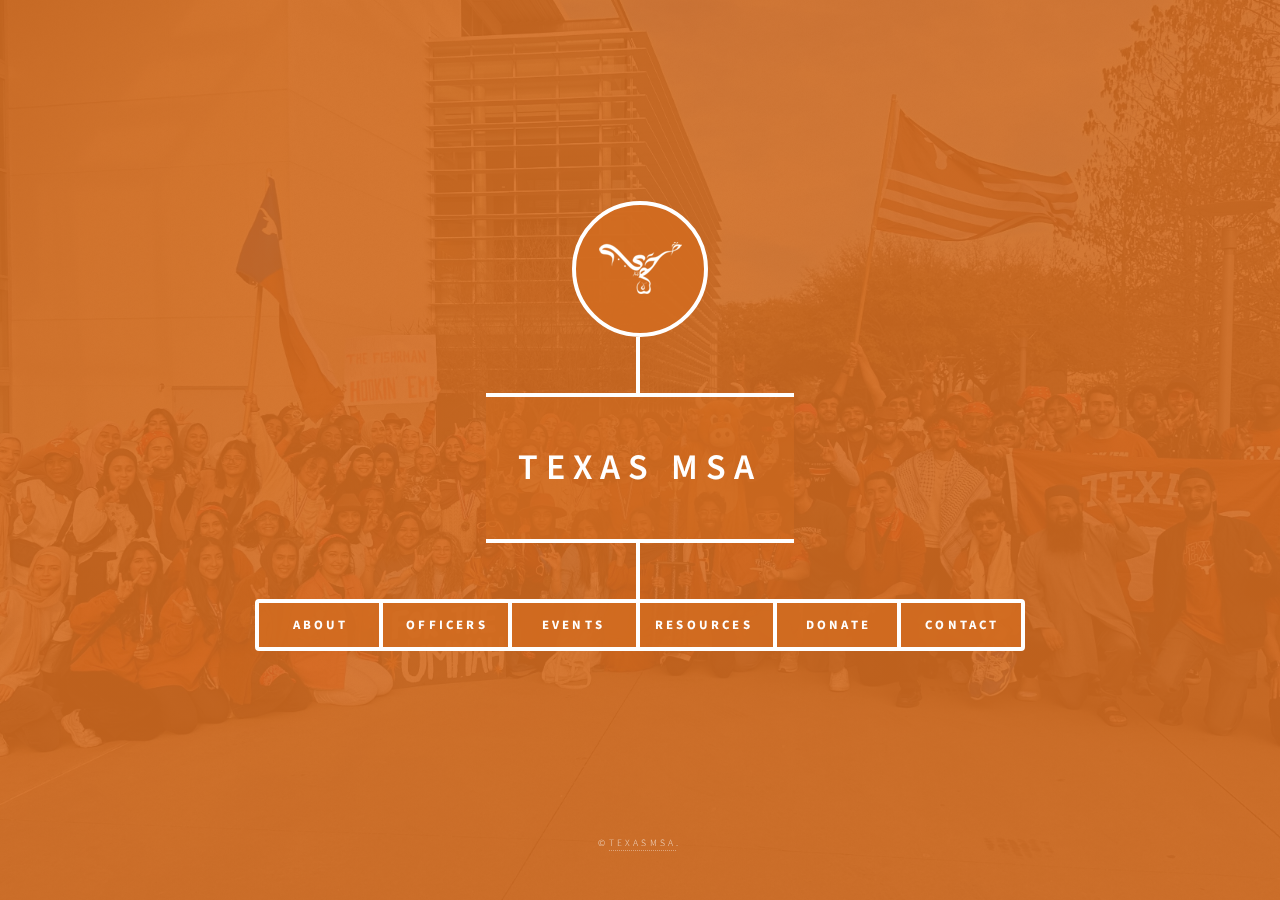
<file: index.html>
<!DOCTYPE HTML>
<!--
	Dimension by HTML5 UP
	html5up.net | @ajlkn
	Free for personal and commercial use under the CCA 3.0 license (html5up.net/license)
-->
<html>
	<head>
		<title>Texas MSA</title>
		<meta charset="utf-8" />
		<meta name="viewport" content="width=device-width, initial-scale=1, user-scalable=no" />
		<link rel="stylesheet" href="assets/css/main.css" />
		<noscript><link rel="stylesheet" href="assets/css/noscript.css" /></noscript>
	</head>
	<body class="is-preload">

		<!-- Wrapper -->
			<div id="wrapper">

				<!-- Header -->
					<header id="header">
						<div class="logo">
							<img src="images/MSA_Logo.png" alt>
						</div>
						<div class="content">
							<div class="inner">
								<h1>Texas MSA</h1>
								
							</div>
						</div>
						<nav>
							<ul>
								<li><a href="/Texas_MSA_About/About.html">About</a></li>
								<li><a href="/Texas_MSA_Officers/Officers.html">Officers</a></li>
								<li><a href="/Texas_MSA_Events/Events.html">Events</a></li>
								<li><a href="/Texas_MSA_Resources/Resources.html">Resources</a></li>
								<li><a href="/Texas_MSA_Donate/donate.html">Donate</a></li>
								<li><a href="#contact">Contact</a></li>
								<!--<li><a href="#elements">Elements</a></li>-->
							</ul>
						</nav>
					</header>

				<!-- Main -->
					<div id="main">

						<!-- Contact -->
							<article id="contact">
								<h2 class="major">Contact</h2>
								<form method="post" action="#">
									<div class="fields">
										<div class="field half">
											<label for="name">Name</label>
											<input type="text" name="name" id="name" />
										</div>
										<div class="field half">
											<label for="email">Email</label>
											<input type="text" name="email" id="email" />
										</div>
										<div class="field">
											<label for="message">Message</label>
											<textarea name="message" id="message" rows="5"></textarea>
										</div>
									</div>
									<ul class="actions">
										<li><input type="submit" value="Send Message" class="primary" /></li>
										<li><input type="reset" value="Reset" /></li>
									</ul>
								</form>
								<ul class="icons">
									<li><a href="https://www.instagram.com/texasmsa/" target="_blank" class="icon brands fa-instagram"><span class="label">Instagram</span></a></li>
									<li><a href="https://www.linkedin.com/company/texas-msa/people/?viewAsMember=true" target="_blank" class="icon brands fa-linkedin"><span class="label">LinkedIn</span></a></li>
								</ul>
							</article>

						<!-- Elements -->
							

					</div>

				<!-- Footer -->
					<footer id="footer">
						<p class="copyright">&copy;<a href="https://www.instagram.com/texasmsa/" target="_blank">texasmsa</a>.</p>
					</footer>

			</div>

		<!-- BG -->
			<div id="bg"></div>

		<!-- Scripts -->
			<script src="assets/js/jquery.min.js"></script>
			<script src="assets/js/browser.min.js"></script>
			<script src="assets/js/breakpoints.min.js"></script>
			<script src="assets/js/util.js"></script>
			<script src="assets/js/main.js"></script>

	</body>
</html>
</file>
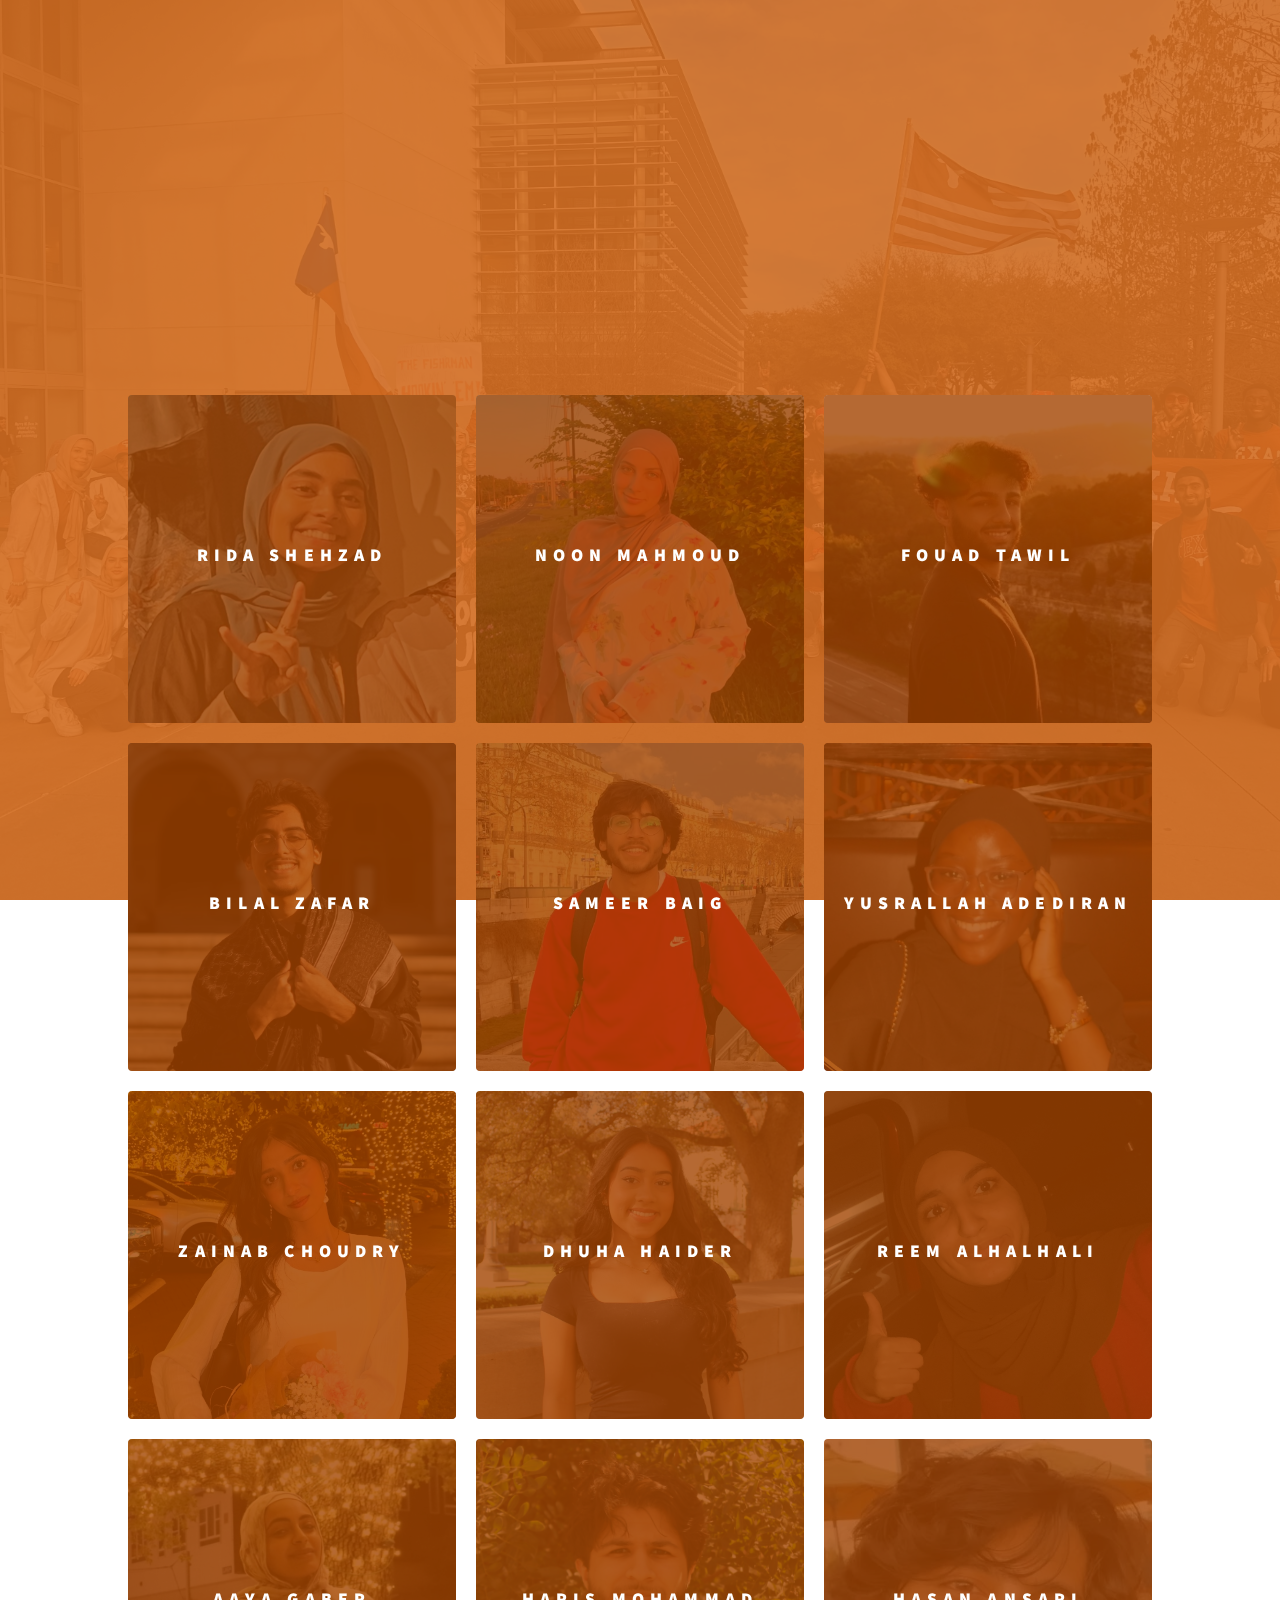
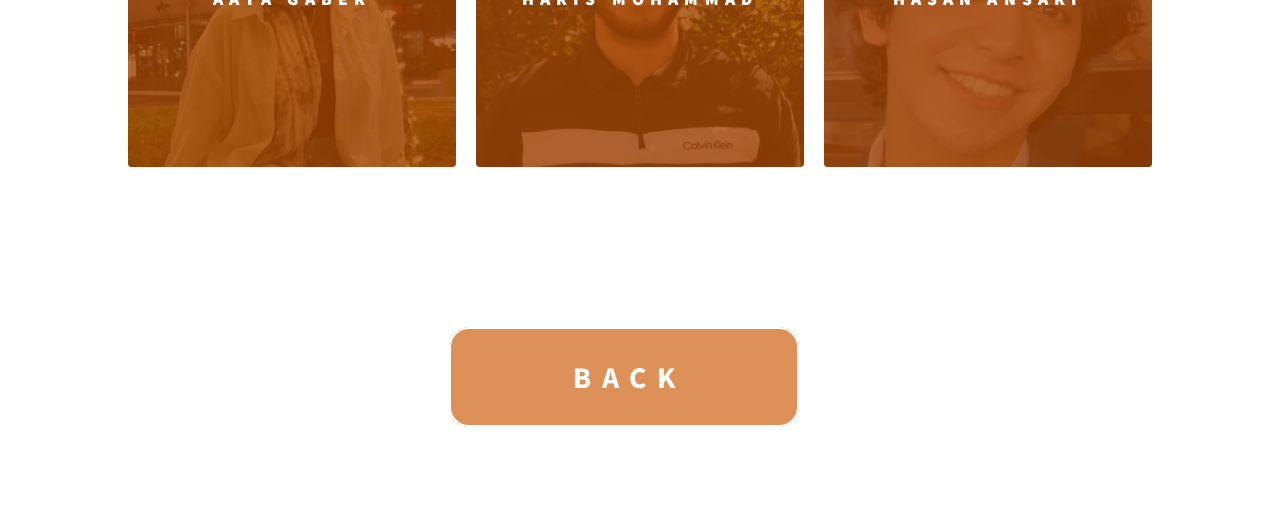
<file: Texas_MSA_Officers/Officers.html>
<!DOCTYPE HTML>
<!--
	Phantom by HTML5 UP
	html5up.net | @ajlkn
	Free for personal and commercial use under the CCA 3.0 license (html5up.net/license)
-->
<html>
	<head>
		<title>Texas MSA Officers</title>
		<meta charset="utf-8" />
		<meta name="viewport" content="width=device-width, initial-scale=1, user-scalable=no" />
		<link rel="stylesheet" href="assets/css/officers.css" />
		<noscript><link rel="stylesheet" href="assets/css/noscript.css" /></noscript>
	</head>
	<body class="is-preload">

		<div class="background-container"></div>

		<!-- Wrapper -->
			<div id="wrapper">

				<!-- Header -->
					<header id="header">
						<div class="inner">

							<!-- Logo -->
							

							<!-- Nav -->
								

						</div>
					</header>

				<!-- Menu -->
					

				<!-- Main -->
					<div id="main">
						<div class="inner">
							<header class="intro" style="padding: 1% 2%;">
								<h1>Meet Your 2024-25 MSA Officers</h1>
								<p>The Texas MSA Executive Committee is a group of highly motivated and respected individuals who have been voted to serve the Ummah by bringing the community closer together, strengthening each other’s deen through increased knowledge and practice, while also working to as a team to better themselves and society as a whole. </p>
								<p>Hover over each tile for more information.</p>
							</header>
							<section class="tiles">
								
								<article class="style1">
									<span class="image">
										<img src="images/rida.jpg" alt="" />
									</span>
									<a  >
										<h2>Rida Shehzad</h2>
										<div class="content">
											<p style="background-color: #4d4d4d;">President <br /> president@texasmsa.org</p>
										</div>
									</a>
								</article>

								<article class="style5">
									<span class="image">
										<img src="images/noon.jpg" alt="" />
									</span>
									<a  >
										<h2>Noon Mahmoud</h2>
										<div class="content">
											<p style="background-color: #4d4d4d;">Vice President <br /> vicepresident@texasmsa.org</p>
										</div>
									</a>
								</article>

								<article class="style6">
									<span class="image">
										<img src="images/fouad.jpg" alt="" />
									</span>
									<a  >
										<h2>Fouad Tawil</h2>
										<div class="content">
											<p style="background-color: #4d4d4d;">Vice President <br /> vicepresident@texasmsa.org</p>
										</div>
									</a>
								</article>

								<article class="style3">
									<span class="image">
										<img src="images/bilal_zafar.jpg" alt="" />
									</span>
									<a  >
										<h2>Bilal Zafar</h2>
										<div class="content">
											<p style="background-color: #4d4d4d;">Operations Director <br /> operations@texasmsa.org</p>
										</div>
									</a>
								</article>

								<article class="style6">
									<span class="image">
										<img src="images/sameerbaig.png" alt="" />
									</span>
									<a  >
										<h2>Sameer Baig</h2>
										<div class="content">
											<p style="background-color: #4d4d4d;">Brothers Coordinator <br /> broco@texasmsa.org</p>
										</div>
									</a>
								</article>

								<article class="style6">
									<span class="image">
										<img src="images/yurallah.png" alt="" />
									</span>
									<a  >
										<h2>Yusrallah Adediran</h2>
										<div class="content">
											<p style="background-color: #4d4d4d;">Sisters Coordinator <br /> sisco@texasmsa.org</p>
										</div>
									</a>
								</article>

								<article class="style2">
									<span class="image">
										<img src="images/zainab_choudry.jpg" alt="" />
									</span>
									<a  >
										<h2>Zainab Choudry</h2>
										<div class="content">
											<p style="background-color: #4d4d4d;">Campus Relations Director <br /> campusrelations@texasmsa.org</p>
										</div>
									</a>
								</article>
								
								<article class="style1">
									<span class="image">
										<img src="images/dhuha_haider.jpg" alt="" />
									</span>
									<a  >
										<h2 >Dhuha Haider</h2>
										<div class="content">
											<p style="background-color: #4d4d4d;">Publicity Director <br /> publicity@texasmsa.org</p>
										</div>
									</a>
								</article>

								<article class="style3">
									<span class="image">
										<img src="images/Reem_Alhalhali.jpg" alt="" />
									</span>
									<a  >
										<h2>Reem Alhalhali</h2>
										<div class="content">
											<p style="background-color: #4d4d4d;">Finance Director <br /> finance@texasmsa.org</p>
										</div>
									</a>
								</article>

								<article class="style2">
									<span class="image">
										<img src="images/aaya_gaber.jpg" alt="" />
									</span>
									<a  >
										<h2>Aaya Gaber</h2>
										<div class="content">
											<p style="background-color: #4d4d4d;">Ex Oficio <br /> exoffico@texasmsa.org</p>
										</div>
									</a>
								</article>
								
								<article class="style4">
									<span class="image">
										<img src="images/haris_mohammad.jpg" alt="" />
									</span>
									<a  >
										<h2>Haris Mohammad</h2>
										<div class="content">
											<p style="background-color: #4d4d4d;">Education Director <br /> education@texasmsa.org</p>
										</div>
									</a>
								</article>

								<article class="style5">
									<span class="image">
										<img src="images/hasan_ansari.jpg" alt="" />
									</span>
									<a  >
										<h2>Hasan Ansari</h2>
										<div class="content">
											<p style="background-color: #4d4d4d;">Outreach Director <br /> outreach@texasmsa.org</p>
										</div>
									</a>
								</article>
								
							</section>
						</div>
					</div>

				<!-- Footer -->
				
				<footer id="footer">
					<div id="wrapper">
						<a href="../index.html">
							<button class="bottomButton">
							Back
							</button>
						</a>
					</div>
					
				</footer>

			</div>

			<div>
				<h1>         </h1>
				
			</div>

		<!-- Scripts -->
			<script src="assets/js/jquery.min.js"></script>
			<script src="assets/js/browser.min.js"></script>
			<script src="assets/js/breakpoints.min.js"></script>
			<script src="assets/js/util.js"></script>
			<script src="assets/js/main.js"></script>

	</body>
</html>
</file>
<file: assets/css/noscript.css>
/*
	Dimension by HTML5 UP
	html5up.net | @ajlkn
	Free for personal and commercial use under the CCA 3.0 license (html5up.net/license)
*/

/* BG */

	body.is-preload #bg:before {
		background-color: transparent;
	}

/* Header */

	body.is-preload #header {
		-moz-filter: none;
		-webkit-filter: none;
		-ms-filter: none;
		filter: none;
	}

		body.is-preload #header > * {
			opacity: 1;
		}

		body.is-preload #header .content .inner {
			max-height: none;
			padding: 3rem 2rem;
			opacity: 1;
		}

/* Main */

	#main article {
		opacity: 1;
		margin: 4rem 0 0 0;
	}
</file>
<file: Texas_MSA_Officers/assets/css/noscript.css>
/*
	Phantom by HTML5 UP
	html5up.net | @ajlkn
	Free for personal and commercial use under the CCA 3.0 license (html5up.net/license)
*/

/* Tiles */

	body.is-preload .tiles article {
		-moz-transform: none;
		-webkit-transform: none;
		-ms-transform: none;
		transform: none;
		opacity: 1;
	}
</file>
<file: assets/css/main.css>
@import url(fontawesome-all.min.css);
@import url("https://fonts.googleapis.com/css?family=Source+Sans+Pro:300italic,600italic,300,600");

/*
	Dimension by HTML5 UP
	html5up.net | @ajlkn
	Free for personal and commercial use under the CCA 3.0 license (html5up.net/license)
*/

html, body, div, span, applet, object,
iframe, h1, h2, h3, h4, h5, h6, p, blockquote,
pre, a, abbr, acronym, address, big, cite,
code, del, dfn, em, img, ins, kbd, q, s, samp,
small, strike, strong, sub, sup, tt, var, b,
u, i, center, dl, dt, dd, ol, ul, li, fieldset,
form, label, legend, table, caption, tbody,
tfoot, thead, tr, th, td, article, aside,
canvas, details, embed, figure, figcaption,
footer, header, hgroup, menu, nav, output, ruby,
section, summary, time, mark, audio, video {
	margin: 0;
	padding: 0;
	border: 0;
	font-size: 100%;
	font: inherit;
	vertical-align: baseline;}

article, aside, details, figcaption, figure,
footer, header, hgroup, menu, nav, section {
	display: block;}

body {
	line-height: 1;
}

ol, ul {
	list-style: none;
}

blockquote, q {
	quotes: none;
}

	blockquote:before, blockquote:after, q:before, q:after {
		content: '';
		content: none;
	}

table {
	border-collapse: collapse;
	border-spacing: 0;
}

body {
	-webkit-text-size-adjust: none;
}

mark {
	background-color: transparent;
	color: inherit;
}

input::-moz-focus-inner {
	border: 0;
	padding: 0;
}

input, select, textarea {
	-moz-appearance: none;
	-webkit-appearance: none;
	-ms-appearance: none;
	appearance: none;
}

/* Basic */

	@-ms-viewport {
		width: device-width;
	}

	@media screen and (max-width: 480px) {

		html, body {
			min-width: 320px;
		}

	}

	html {
		box-sizing: border-box;
	}

	*, *:before, *:after {
		box-sizing: inherit;
	}

	body {
		background: #1b1f22;
	}

		body.is-preload *, body.is-preload *:before, body.is-preload *:after {
			-moz-animation: none !important;
			-webkit-animation: none !important;
			-ms-animation: none !important;
			animation: none !important;
			-moz-transition: none !important;
			-webkit-transition: none !important;
			-ms-transition: none !important;
			transition: none !important;
		}

/* Type */

	html {
		font-size: 16pt;
	}

		@media screen and (max-width: 1680px) {

			html {
				font-size: 12pt;
			}

		}

		@media screen and (max-width: 736px) {

			html {
				font-size: 11pt;
			}

		}

		@media screen and (max-width: 360px) {

			html {
				font-size: 10pt;
			}

		}

	body, input, select, textarea {
		color: #ffffff;
		font-family: "Source Sans Pro", sans-serif;
		font-weight: 300;
		font-size: 1rem;
		line-height: 1.65;
	}

	a {
		-moz-transition: color 0.2s ease-in-out, background-color 0.2s ease-in-out, border-bottom-color 0.2s ease-in-out;
		-webkit-transition: color 0.2s ease-in-out, background-color 0.2s ease-in-out, border-bottom-color 0.2s ease-in-out;
		-ms-transition: color 0.2s ease-in-out, background-color 0.2s ease-in-out, border-bottom-color 0.2s ease-in-out;
		transition: color 0.2s ease-in-out, background-color 0.2s ease-in-out, border-bottom-color 0.2s ease-in-out;
		border-bottom: dotted 1px rgba(255, 255, 255, 0.5);
		text-decoration: none;
		color: inherit;
	}

		a:hover {
			border-bottom-color: transparent;
		}

	strong, b {
		color: #ffffff;
		font-weight: 600;
	}

	em, i {
		font-style: italic;
	}

	p {
		margin: 0 0 2rem 0;
	}

	h1, h2, h3, h4, h5, h6 {
		color: #ffffff;
		font-weight: 600;
		line-height: 1.5;
		margin: 0 0 1rem 0;
		text-transform: uppercase;
		letter-spacing: 0.2rem;
	}

		h1 a, h2 a, h3 a, h4 a, h5 a, h6 a {
			color: inherit;
			text-decoration: none;
		}

		h1.major, h2.major, h3.major, h4.major, h5.major, h6.major {
			border-bottom: solid 1px #ffffff;
			width: -moz-max-content;
			width: -webkit-max-content;
			width: -ms-max-content;
			width: max-content;
			padding-bottom: 0.5rem;
			margin: 0 0 2rem 0;
		}

	h1 {
		font-size: 2.25rem;
		line-height: 1.3;
		letter-spacing: 0.5rem;
	}

	h2 {
		font-size: 1.5rem;
		line-height: 1.4;
		letter-spacing: 0.5rem;
	}

	h3 {
		font-size: 1rem;
	}

	h4 {
		font-size: 0.8rem;
	}

	h5 {
		font-size: 0.7rem;
	}

	h6 {
		font-size: 0.6rem;
	}

	@media screen and (max-width: 736px) {

		h1 {
			font-size: 1.75rem;
			line-height: 1.4;
		}

		h2 {
			font-size: 1.25em;
			line-height: 1.5;
		}

	}

	sub {
		font-size: 0.8rem;
		position: relative;
		top: 0.5rem;
	}

	sup {
		font-size: 0.8rem;
		position: relative;
		top: -0.5rem;
	}

	blockquote {
		border-left: solid 4px #ffffff;
		font-style: italic;
		margin: 0 0 2rem 0;
		padding: 0.5rem 0 0.5rem 2rem;
	}

	code {
		background: rgba(255, 255, 255, 0.075);
		border-radius: 4px;
		font-family: "Courier New", monospace;
		font-size: 0.9rem;
		margin: 0 0.25rem;
		padding: 0.25rem 0.65rem;
	}

	pre {
		-webkit-overflow-scrolling: touch;
		font-family: "Courier New", monospace;
		font-size: 0.9rem;
		margin: 0 0 2rem 0;
	}

		pre code {
			display: block;
			line-height: 1.75;
			padding: 1rem 1.5rem;
			overflow-x: auto;
		}

	hr {
		border: 0;
		border-bottom: solid 1px #ffffff;
		margin: 2.75rem 0;
	}

	.align-left {
		text-align: left;
	}

	.align-center {
		text-align: center;
	}

	.align-right {
		text-align: right;
	}

/* Form */

	form {
		margin: 0 0 2rem 0;
	}

		form > :last-child {
			margin-bottom: 0;
		}

		form > .fields {
			display: -moz-flex;
			display: -webkit-flex;
			display: -ms-flex;
			display: flex;
			-moz-flex-wrap: wrap;
			-webkit-flex-wrap: wrap;
			-ms-flex-wrap: wrap;
			flex-wrap: wrap;
			width: calc(100% + 3rem);
			margin: -1.5rem 0 2rem -1.5rem;
		}

			form > .fields > .field {
				-moz-flex-grow: 0;
				-webkit-flex-grow: 0;
				-ms-flex-grow: 0;
				flex-grow: 0;
				-moz-flex-shrink: 0;
				-webkit-flex-shrink: 0;
				-ms-flex-shrink: 0;
				flex-shrink: 0;
				padding: 1.5rem 0 0 1.5rem;
				width: calc(100% - 1.5rem);
			}

				form > .fields > .field.half {
					width: calc(50% - 0.75rem);
				}

				form > .fields > .field.third {
					width: calc(100%/3 - 0.5rem);
				}

				form > .fields > .field.quarter {
					width: calc(25% - 0.375rem);
				}

		@media screen and (max-width: 480px) {

			form > .fields {
				width: calc(100% + 3rem);
				margin: -1.5rem 0 2rem -1.5rem;
			}

				form > .fields > .field {
					padding: 1.5rem 0 0 1.5rem;
					width: calc(100% - 1.5rem);
				}

					form > .fields > .field.half {
						width: calc(100% - 1.5rem);
					}

					form > .fields > .field.third {
						width: calc(100% - 1.5rem);
					}

					form > .fields > .field.quarter {
						width: calc(100% - 1.5rem);
					}

		}

	label {
		color: #ffffff;
		display: block;
		font-size: 0.8rem;
		font-weight: 300;
		letter-spacing: 0.2rem;
		line-height: 1.5;
		margin: 0 0 1rem 0;
		text-transform: uppercase;
	}

	input[type="text"],
	input[type="password"],
	input[type="email"],
	input[type="tel"],
	select,
	textarea {
		-moz-appearance: none;
		-webkit-appearance: none;
		-ms-appearance: none;
		appearance: none;
		-moz-transition: border-color 0.2s ease-in-out, box-shadow 0.2s ease-in-out, background-color 0.2s ease-in-out;
		-webkit-transition: border-color 0.2s ease-in-out, box-shadow 0.2s ease-in-out, background-color 0.2s ease-in-out;
		-ms-transition: border-color 0.2s ease-in-out, box-shadow 0.2s ease-in-out, background-color 0.2s ease-in-out;
		transition: border-color 0.2s ease-in-out, box-shadow 0.2s ease-in-out, background-color 0.2s ease-in-out;
		background-color: transparent;
		border-radius: 4px;
		border: solid 1px #ffffff;
		color: inherit;
		display: block;
		outline: 0;
		padding: 0 1rem;
		text-decoration: none;
		width: 100%;
	}

		input[type="text"]:invalid,
		input[type="password"]:invalid,
		input[type="email"]:invalid,
		input[type="tel"]:invalid,
		select:invalid,
		textarea:invalid {
			box-shadow: none;
		}

		input[type="text"]:focus,
		input[type="password"]:focus,
		input[type="email"]:focus,
		input[type="tel"]:focus,
		select:focus,
		textarea:focus {
			background: rgba(255, 255, 255, 0.075);
			border-color: #ffffff;
			box-shadow: 0 0 0 1px #ffffff;
		}

	select {
		background-image: url("data:image/svg+xml;charset=utf8,%3Csvg xmlns='http://www.w3.org/2000/svg' width='40' height='40' preserveAspectRatio='none' viewBox='0 0 40 40'%3E%3Cpath d='M9.4,12.3l10.4,10.4l10.4-10.4c0.2-0.2,0.5-0.4,0.9-0.4c0.3,0,0.6,0.1,0.9,0.4l3.3,3.3c0.2,0.2,0.4,0.5,0.4,0.9 c0,0.4-0.1,0.6-0.4,0.9L20.7,31.9c-0.2,0.2-0.5,0.4-0.9,0.4c-0.3,0-0.6-0.1-0.9-0.4L4.3,17.3c-0.2-0.2-0.4-0.5-0.4-0.9 c0-0.4,0.1-0.6,0.4-0.9l3.3-3.3c0.2-0.2,0.5-0.4,0.9-0.4S9.1,12.1,9.4,12.3z' fill='%23ffffff' /%3E%3C/svg%3E");
		background-size: 1.25rem;
		background-repeat: no-repeat;
		background-position: calc(100% - 1rem) center;
		height: 2.75rem;
		padding-right: 2.75rem;
		text-overflow: ellipsis;
	}

		select option {
			color: #ffffff;
			background: #1b1f22;
		}

		select:focus::-ms-value {
			background-color: transparent;
		}

		select::-ms-expand {
			display: none;
		}

	input[type="text"],
	input[type="password"],
	input[type="email"],
	select {
		height: 2.75rem;
	}

	textarea {
		padding: 0.75rem 1rem;
	}

	input[type="checkbox"],
	input[type="radio"] {
		-moz-appearance: none;
		-webkit-appearance: none;
		-ms-appearance: none;
		appearance: none;
		display: block;
		float: left;
		margin-right: -2rem;
		opacity: 0;
		width: 1rem;
		z-index: -1;
	}

		input[type="checkbox"] + label,
		input[type="radio"] + label {
			text-decoration: none;
			-moz-user-select: none;
			-webkit-user-select: none;
			-ms-user-select: none;
			user-select: none;
			color: #ffffff;
			cursor: pointer;
			display: inline-block;
			font-size: 0.8rem;
			font-weight: 300;
			margin: 0 0 0.5rem 0;
			padding-left: 2.65rem;
			padding-right: 0.75rem;
			position: relative;
		}

			input[type="checkbox"] + label:before,
			input[type="radio"] + label:before {
				-moz-osx-font-smoothing: grayscale;
				-webkit-font-smoothing: antialiased;
				display: inline-block;
				font-style: normal;
				font-variant: normal;
				text-rendering: auto;
				line-height: 1;
				text-transform: none !important;
				font-family: 'Font Awesome 5 Free';
				font-weight: 900;
			}

			input[type="checkbox"] + label:before,
			input[type="radio"] + label:before {
				-moz-transition: border-color 0.2s ease-in-out, box-shadow 0.2s ease-in-out, background-color 0.2s ease-in-out;
				-webkit-transition: border-color 0.2s ease-in-out, box-shadow 0.2s ease-in-out, background-color 0.2s ease-in-out;
				-ms-transition: border-color 0.2s ease-in-out, box-shadow 0.2s ease-in-out, background-color 0.2s ease-in-out;
				transition: border-color 0.2s ease-in-out, box-shadow 0.2s ease-in-out, background-color 0.2s ease-in-out;
				border-radius: 4px;
				border: solid 1px #ffffff;
				content: '';
				display: inline-block;
				height: 1.65rem;
				left: 0;
				line-height: 1.65rem;
				position: absolute;
				text-align: center;
				top: -0.15rem;
				width: 1.65rem;
			}

		input[type="checkbox"]:checked + label:before,
		input[type="radio"]:checked + label:before {
			background: #ffffff !important;
			border-color: #ffffff !important;
			color: #1b1f22;
			content: '\f00c';
		}

		input[type="checkbox"]:focus + label:before,
		input[type="radio"]:focus + label:before {
			background: rgba(255, 255, 255, 0.075);
			border-color: #ffffff;
			box-shadow: 0 0 0 1px #ffffff;
		}

	input[type="checkbox"] + label:before {
		border-radius: 4px;
	}

	input[type="radio"] + label:before {
		border-radius: 100%;
	}

	::-webkit-input-placeholder {
		color: rgba(255, 255, 255, 0.5) !important;
		opacity: 1.0;
	}

	:-moz-placeholder {
		color: rgba(255, 255, 255, 0.5) !important;
		opacity: 1.0;
	}

	::-moz-placeholder {
		color: rgba(255, 255, 255, 0.5) !important;
		opacity: 1.0;
	}

	:-ms-input-placeholder {
		color: rgba(255, 255, 255, 0.5) !important;
		opacity: 1.0;
	}

	.formerize-placeholder {
		color: rgba(255, 255, 255, 0.5) !important;
		opacity: 1.0;
	}

/* Box */

	.box {
		border-radius: 4px;
		border: solid 1px #ffffff;
		margin-bottom: 2rem;
		padding: 1.5em;
	}

		.box > :last-child,
		.box > :last-child > :last-child,
		.box > :last-child > :last-child > :last-child {
			margin-bottom: 0;
		}

		.box.alt {
			border: 0;
			border-radius: 0;
			padding: 0;
		}

/* Icon */

	.icon {
		text-decoration: none;
		border-bottom: none;
		position: relative;
	}

		.icon:before {
			-moz-osx-font-smoothing: grayscale;
			-webkit-font-smoothing: antialiased;
			display: inline-block;
			font-style: normal;
			font-variant: normal;
			text-rendering: auto;
			line-height: 1;
			text-transform: none !important;
			font-family: 'Font Awesome 5 Free';
			font-weight: 400;
		}

		.icon > .label {
			display: none;
		}

		.icon:before {
			line-height: inherit;
		}

		.icon.solid:before {
			font-weight: 900;
		}

		.icon.brands:before {
			font-family: 'Font Awesome 5 Brands';
		}

/* Image */

	.image {
		border-radius: 4px;
		border: 0;
		display: inline-block;
		position: relative;
	}

		.image:before {
			pointer-events: none;
			background-image: url("../../images/overlay.png");
			background-color: rgba(19, 21, 25, 0.5);
			border-radius: 4px;
			content: '';
			display: block;
			height: 100%;
			left: 0;
			opacity: 0.5;
			position: absolute;
			top: 0;
			width: 100%;
		}

		.image img {
			border-radius: 4px;
			display: block;
		}

		.image.left, .image.right {
			max-width: 40%;
		}

			.image.left img, .image.right img {
				width: 100%;
			}

		.image.left {
			float: left;
			padding: 0 1.5em 1em 0;
			top: 0.25em;
		}

		.image.right {
			float: right;
			padding: 0 0 1em 1.5em;
			top: 0.25em;
		}

		.image.fit {
			display: block;
			margin: 0 0 2rem 0;
			width: 100%;
		}

			.image.fit img {
				width: 100%;
			}

		.image.main {
			display: block;
			margin: 2.5rem 0;
			width: 100%;
		}

			.image.main img {
				width: 100%;
			}

		@media screen and (max-width: 736px) {

			.image.main {
				margin: 2rem 0;
			}

		}

		@media screen and (max-width: 480px) {

			.image.main {
				margin: 1.5rem 0;
			}

		}

/* List */

	ol {
		list-style: decimal;
		margin: 0 0 2rem 0;
		padding-left: 1.25em;
	}

		ol li {
			padding-left: 0.25em;
		}

	ul {
		list-style: disc;
		margin: 0 0 2rem 0;
		padding-left: 1em;
	}

		ul li {
			padding-left: 0.5em;
		}

		ul.alt {
			list-style: none;
			padding-left: 0;
		}

			ul.alt li {
				border-top: solid 1px #ffffff;
				padding: 0.5em 0;
			}

				ul.alt li:first-child {
					border-top: 0;
					padding-top: 0;
				}

	dl {
		margin: 0 0 2rem 0;
	}

		dl dt {
			display: block;
			font-weight: 600;
			margin: 0 0 1rem 0;
		}

		dl dd {
			margin-left: 2rem;
		}

/* Actions */

	ul.actions {
		display: -moz-flex;
		display: -webkit-flex;
		display: -ms-flex;
		display: flex;
		cursor: default;
		list-style: none;
		margin-left: -1rem;
		padding-left: 0;
	}

		ul.actions li {
			padding: 0 0 0 1rem;
			vertical-align: middle;
		}

		ul.actions.special {
			-moz-justify-content: center;
			-webkit-justify-content: center;
			-ms-justify-content: center;
			justify-content: center;
			width: 100%;
			margin-left: 0;
		}

			ul.actions.special li:first-child {
				padding-left: 0;
			}

		ul.actions.stacked {
			-moz-flex-direction: column;
			-webkit-flex-direction: column;
			-ms-flex-direction: column;
			flex-direction: column;
			margin-left: 0;
		}

			ul.actions.stacked li {
				padding: 1.3rem 0 0 0;
			}

				ul.actions.stacked li:first-child {
					padding-top: 0;
				}

		ul.actions.fit {
			width: calc(100% + 1rem);
		}

			ul.actions.fit li {
				-moz-flex-grow: 1;
				-webkit-flex-grow: 1;
				-ms-flex-grow: 1;
				flex-grow: 1;
				-moz-flex-shrink: 1;
				-webkit-flex-shrink: 1;
				-ms-flex-shrink: 1;
				flex-shrink: 1;
				width: 100%;
			}

				ul.actions.fit li > * {
					width: 100%;
				}

			ul.actions.fit.stacked {
				width: 100%;
			}

		@media screen and (max-width: 480px) {

			ul.actions:not(.fixed) {
				-moz-flex-direction: column;
				-webkit-flex-direction: column;
				-ms-flex-direction: column;
				flex-direction: column;
				margin-left: 0;
				width: 100% !important;
			}

				ul.actions:not(.fixed) li {
					-moz-flex-grow: 1;
					-webkit-flex-grow: 1;
					-ms-flex-grow: 1;
					flex-grow: 1;
					-moz-flex-shrink: 1;
					-webkit-flex-shrink: 1;
					-ms-flex-shrink: 1;
					flex-shrink: 1;
					padding: 1rem 0 0 0;
					text-align: center;
					width: 100%;
				}

					ul.actions:not(.fixed) li > * {
						width: 100%;
					}

					ul.actions:not(.fixed) li:first-child {
						padding-top: 0;
					}

					ul.actions:not(.fixed) li input[type="submit"],
					ul.actions:not(.fixed) li input[type="reset"],
					ul.actions:not(.fixed) li input[type="button"],
					ul.actions:not(.fixed) li button,
					ul.actions:not(.fixed) li .button {
						width: 100%;
					}

						ul.actions:not(.fixed) li input[type="submit"].icon:before,
						ul.actions:not(.fixed) li input[type="reset"].icon:before,
						ul.actions:not(.fixed) li input[type="button"].icon:before,
						ul.actions:not(.fixed) li button.icon:before,
						ul.actions:not(.fixed) li .button.icon:before {
							margin-left: -0.5em;
						}

		}

/* Icons */

	ul.icons {
		cursor: default;
		list-style: none;
		padding-left: 0;
	}

		ul.icons li {
			display: inline-block;
			padding: 0 0.75em 0 0;
		}

			ul.icons li:last-child {
				padding-right: 0;
			}

			ul.icons li a {
				border-radius: 100%;
				box-shadow: inset 0 0 0 1px #ffffff;
				display: inline-block;
				height: 2.25rem;
				line-height: 2.25rem;
				text-align: center;
				width: 2.25rem;
			}

				ul.icons li a:hover {
					background-color: rgba(255, 255, 255, 0.075);
				}

				ul.icons li a:active {
					background-color: rgba(255, 255, 255, 0.175);
				}

/* Table */

	.table-wrapper {
		-webkit-overflow-scrolling: touch;
		overflow-x: auto;
	}

	table {
		margin: 0 0 2rem 0;
		width: 100%;
	}

		table tbody tr {
			border: solid 1px #ffffff;
			border-left: 0;
			border-right: 0;
		}

			table tbody tr:nth-child(2n + 1) {
				background-color: rgba(255, 255, 255, 0.075);
			}

		table td {
			padding: 0.75em 0.75em;
		}

		table th {
			color: #ffffff;
			font-size: 0.9em;
			font-weight: 600;
			padding: 0 0.75em 0.75em 0.75em;
			text-align: left;
		}

		table thead {
			border-bottom: solid 2px #ffffff;
		}

		table tfoot {
			border-top: solid 2px #ffffff;
		}

		table.alt {
			border-collapse: separate;
		}

			table.alt tbody tr td {
				border: solid 1px #ffffff;
				border-left-width: 0;
				border-top-width: 0;
			}

				table.alt tbody tr td:first-child {
					border-left-width: 1px;
				}

			table.alt tbody tr:first-child td {
				border-top-width: 1px;
			}

			table.alt thead {
				border-bottom: 0;
			}

			table.alt tfoot {
				border-top: 0;
			}

/* Button */

	input[type="submit"],
	input[type="reset"],
	input[type="button"],
	button,
	.button {
		-moz-appearance: none;
		-webkit-appearance: none;
		-ms-appearance: none;
		appearance: none;
		-moz-transition: background-color 0.2s ease-in-out, color 0.2s ease-in-out;
		-webkit-transition: background-color 0.2s ease-in-out, color 0.2s ease-in-out;
		-ms-transition: background-color 0.2s ease-in-out, color 0.2s ease-in-out;
		transition: background-color 0.2s ease-in-out, color 0.2s ease-in-out;
		background-color: transparent;
		border-radius: 4px;
		border: 0;
		box-shadow: inset 0 0 0 1px #ffffff;
		color: #ffffff !important;
		cursor: pointer;
		display: inline-block;
		font-size: 0.8rem;
		font-weight: 300;
		height: 2.75rem;
		letter-spacing: 0.2rem;
		line-height: 2.75rem;
		outline: 0;
		padding: 0 1.25rem 0 1.35rem;
		text-align: center;
		text-decoration: none;
		text-transform: uppercase;
		white-space: nowrap;
	}

		input[type="submit"]:hover,
		input[type="reset"]:hover,
		input[type="button"]:hover,
		button:hover,
		.button:hover {
			background-color: rgba(255, 255, 255, 0.075);
		}

		input[type="submit"]:active,
		input[type="reset"]:active,
		input[type="button"]:active,
		button:active,
		.button:active {
			background-color: rgba(255, 255, 255, 0.175);
		}

		input[type="submit"].icon:before,
		input[type="reset"].icon:before,
		input[type="button"].icon:before,
		button.icon:before,
		.button.icon:before {
			margin-right: 0.5em;
		}

		input[type="submit"].fit,
		input[type="reset"].fit,
		input[type="button"].fit,
		button.fit,
		.button.fit {
			width: 100%;
		}

		input[type="submit"].small,
		input[type="reset"].small,
		input[type="button"].small,
		button.small,
		.button.small {
			font-size: 0.6rem;
			height: 2.0625rem;
			line-height: 2.0625rem;
		}

		input[type="submit"].primary,
		input[type="reset"].primary,
		input[type="button"].primary,
		button.primary,
		.button.primary {
			background-color: #ffffff;
			color: #1b1f22 !important;
			font-weight: 600;
		}

		input[type="submit"].disabled, input[type="submit"]:disabled,
		input[type="reset"].disabled,
		input[type="reset"]:disabled,
		input[type="button"].disabled,
		input[type="button"]:disabled,
		button.disabled,
		button:disabled,
		.button.disabled,
		.button:disabled {
			pointer-events: none;
			cursor: default;
			opacity: 0.25;
		}

	input[type="submit"],
	input[type="reset"],
	input[type="button"],
	button {
		line-height: calc(2.75rem - 2px);
	}

/* BG */

	#bg {
		-moz-transform: scale(1.0);
		-webkit-transform: scale(1.0);
		-ms-transform: scale(1.0);
		transform: scale(1.0);
		-webkit-backface-visibility: hidden;
		position: fixed;
		top: 0;
		left: 0;
		width: 100%;
		height: 100vh;
		z-index: 1;
	}

		#bg:before, #bg:after {
			content: '';
			display: block;
			position: absolute;
			top: 0;
			left: 0;
			width: 100%;
			height: 100%;
		}

		#bg:before {
			-moz-transition: background-color 2.5s ease-in-out;
			-webkit-transition: background-color 2.5s ease-in-out;
			-ms-transition: background-color 2.5s ease-in-out;
			transition: background-color 2.5s ease-in-out;
			-moz-transition-delay: 0.75s;
			-webkit-transition-delay: 0.75s;
			-ms-transition-delay: 0.75s;
			transition-delay: 0.75s;
			background-image: linear-gradient(to top, rgba(210, 107, 32, 0.9), rgba(210, 107, 32, 0.9)), url("../../images/overlay.png");
			background-size: auto,
 256px 256px;
			background-position: center,
 center;
			background-repeat: no-repeat,
 repeat;
			z-index: 2;
		}

		#bg:after {
			-moz-transform: scale(1.125);
			-webkit-transform: scale(1.125);
			-ms-transform: scale(1.125);
			transform: scale(1.125);
			-moz-transition: -moz-transform 0.325s ease-in-out, -moz-filter 0.325s ease-in-out;
			-webkit-transition: -webkit-transform 0.325s ease-in-out, -webkit-filter 0.325s ease-in-out;
			-ms-transition: -ms-transform 0.325s ease-in-out, -ms-filter 0.325s ease-in-out;
			transition: transform 0.325s ease-in-out, filter 0.325s ease-in-out;
			background-image: url("../../images/image.jpg");
			background-position: center;
			background-size: cover;
			background-repeat: no-repeat;
			z-index: 1;
		}

		body.is-article-visible #bg:after {
			-moz-transform: scale(1.0825);
			-webkit-transform: scale(1.0825);
			-ms-transform: scale(1.0825);
			transform: scale(1.0825);
			-moz-filter: blur(0.2rem);
			-webkit-filter: blur(0.2rem);
			-ms-filter: blur(0.2rem);
			filter: blur(0.2rem);
		}

		body.is-preload #bg:before {
			background-color: #000000;
		}

/* Wrapper */

	#wrapper {
		display: -moz-flex;
		display: -webkit-flex;
		display: -ms-flex;
		display: flex;
		-moz-flex-direction: column;
		-webkit-flex-direction: column;
		-ms-flex-direction: column;
		flex-direction: column;
		-moz-align-items: center;
		-webkit-align-items: center;
		-ms-align-items: center;
		align-items: center;
		-moz-justify-content: space-between;
		-webkit-justify-content: space-between;
		-ms-justify-content: space-between;
		justify-content: space-between;
		position: relative;
		min-height: 100vh;
		width: 100%;
		padding: 4rem 2rem;
		z-index: 3;
	}

		#wrapper:before {
			content: '';
			display: block;
		}

		@media screen and (max-width: 1680px) {

			#wrapper {
				padding: 3rem 2rem;
			}

		}

		@media screen and (max-width: 736px) {

			#wrapper {
				padding: 2rem 1rem;
			}

		}

		@media screen and (max-width: 480px) {

			#wrapper {
				padding: 1rem;
			}

		}

		

/* Header */

	#header {
		display: -moz-flex;
		display: -webkit-flex;
		display: -ms-flex;
		display: flex;
		-moz-flex-direction: column;
		-webkit-flex-direction: column;
		-ms-flex-direction: column;
		flex-direction: column;
		-moz-align-items: center;
		-webkit-align-items: center;
		-ms-align-items: center;
		align-items: center;
		-moz-transition: -moz-transform 0.325s ease-in-out, -moz-filter 0.325s ease-in-out, opacity 0.325s ease-in-out;
		-webkit-transition: -webkit-transform 0.325s ease-in-out, -webkit-filter 0.325s ease-in-out, opacity 0.325s ease-in-out;
		-ms-transition: -ms-transform 0.325s ease-in-out, -ms-filter 0.325s ease-in-out, opacity 0.325s ease-in-out;
		transition: transform 0.325s ease-in-out, filter 0.325s ease-in-out, opacity 0.325s ease-in-out;
		/*background-image: -moz-radial-gradient(rgba(210,107,32,0.9) 25%, rgba(210,107,32,0.9) 55%);
		background-image: -webkit-radial-gradient(rgba(210,107,32,0.9) 25%, rgba(210,107,32,0.9) 55%);
		background-image: -ms-radial-gradient(rgba(210,107,32,0.9) 25%, rgba(210,107,32,0.9) 55%);
		background-image: radial-gradient(rgba(210,107,32,0.9) 25%, rgba(210,107,32,0.9) 55%); */
		max-width: 100%;
		text-align: center;
	}

		#header > * {
			-moz-transition: opacity 0.325s ease-in-out;
			-webkit-transition: opacity 0.325s ease-in-out;
			-ms-transition: opacity 0.325s ease-in-out;
			transition: opacity 0.325s ease-in-out;
			position: relative;
			margin-top: 3.5rem;
		}

			#header > *:before {
				content: '';
				display: block;
				position: absolute;
				top: calc(-3.5rem - 4px);
				left: calc(50% - 4px);
				width: 4px;
				height: calc(3.5rem + 4px);
				background: #ffffff;
			}

		#header > :first-child {
			margin-top: 0;
		}

			#header > :first-child:before {
				display: none;
			}

			#header .logo {
				width: 8.5rem;
				height: 8.5rem;
				line-height: 8.5rem;
				border: solid 4px #ffffff;
				border-radius: 100%;
				display: flex;
				justify-content: center;
				align-items: center;
				overflow: hidden; /* Ensures image doesn't overflow the circle */
				background-color: rgba(210, 107, 32, 0.9);
			}
			
			#header .logo img {
				max-width: 80%; /* Adjust size to fit within the circle */
				max-height: 80%;
				object-fit: contain; /* Ensures the logo scales properly */
			}

			#header .logo .icon:before {
				font-size: 2rem;
			}

		#header .content {
			border-style: solid;
			border-color: #ffffff;
			border-top-width: 4px;
			border-bottom-width: 4px;
			max-width: 100%;
			background-color: rgba(210, 107, 32, 0.5);
			
		}

			#header .content .inner {
				-moz-transition: max-height 0.75s ease, padding 0.75s ease, opacity 0.325s ease-in-out;
				-webkit-transition: max-height 0.75s ease, padding 0.75s ease, opacity 0.325s ease-in-out;
				-ms-transition: max-height 0.75s ease, padding 0.75s ease, opacity 0.325s ease-in-out;
				transition: max-height 0.75s ease, padding 0.75s ease, opacity 0.325s ease-in-out;
				-moz-transition-delay: 0.25s;
				-webkit-transition-delay: 0.25s;
				-ms-transition-delay: 0.25s;
				transition-delay: 0.25s;
				padding: 3rem 2rem;
				max-height: 40rem;
				overflow: hidden;
				
			}

				#header .content .inner > :last-child {
					margin-bottom: 0;
				}

			#header .content p {
				text-transform: uppercase;
				letter-spacing: 0.2rem;
				font-size: 0.8rem;
				line-height: 2;
				
			}

		#header nav ul {
			display: -moz-flex;
			display: -webkit-flex;
			display: -ms-flex;
			display: flex;
			margin-bottom: 0;
			list-style: none;
			padding-left: 0;
			border: solid 4px #ffffff;
			border-radius: 4px;
		}

			#header nav ul li {
				padding-left: 0;
				border-left: solid 4px #ffffff;
				background-color: rgba(210, 107, 32, 0.9);
			}

				#header nav ul li:first-child {
					border-left: 0;
				}

				#header nav ul li a {
					display: block;
					min-width: 7.5rem;
					height: 2.75rem;
					line-height: 2.75rem;
					padding: 0 1.25rem 0 1.45rem;
					text-transform: uppercase;
					letter-spacing: 0.2rem;
					font-size: 0.8rem;
					font-weight: bold;
					border-bottom: 0;
					transition: transform 0.3s ease-in-out;
				}

					#header nav ul li a:hover {
						background-color: rgba(255, 255, 255, 0.075);
						transform: scale(1.1);
					}

					#header nav ul li a:active {
						background-color: rgba(255, 255, 255, 0.175);
					}

		#header nav.use-middle:after {
			content: '';
			display: block;
			position: absolute;
			top: 0;
			left: calc(50% - 4px);
			width: 4px;
			height: 100%;
			background: #ffffff;
		}

		#header nav.use-middle ul li.is-middle {
			border-left: 0;
		}

		body.is-article-visible #header {
			-moz-transform: scale(0.95);
			-webkit-transform: scale(0.95);
			-ms-transform: scale(0.95);
			transform: scale(0.95);
			-moz-filter: blur(0.1rem);
			-webkit-filter: blur(0.1rem);
			-ms-filter: blur(0.1rem);
			filter: blur(0.1rem);
			opacity: 0;
		}

		body.is-preload #header {
			-moz-filter: blur(0.125rem);
			-webkit-filter: blur(0.125rem);
			-ms-filter: blur(0.125rem);
			filter: blur(0.125rem);
		}

			body.is-preload #header > * {
				opacity: 0;
			}

			body.is-preload #header .content .inner {
				max-height: 0;
				padding-top: 0;
				padding-bottom: 0;
				opacity: 0;
			}

		@media screen and (max-width: 980px) {

			#header .content p br {
				display: none;
			}

		}

		@media screen and (max-width: 736px) {

			#header > * {
				margin-top: 2rem;
			}

				#header > *:before {
					top: calc(-2rem - 1px);
					height: calc(2rem + 4px);
				}

			#header .logo {
				width: 4.75rem;
				height: 4.75rem;
				line-height: 4.75rem;
			}

				#header .logo .icon:before {
					font-size: 1.75rem;
				}

			#header .content .inner {
				padding: 2.5rem 1rem;
			}

			#header .content p {
				line-height: 1.875;
			}

		}

		@media screen and (max-width: 480px) {

			#header {
				padding: 1.5rem 0;
			}

				#header .content .inner {
					padding: 2.5rem 0;
				}

				#header nav ul {
    display: flex;
    justify-content: center;
    align-items: center;
    margin-bottom: 0;
    list-style: none;
    padding-left: 0;
    border: solid 4px #ffffff;
    border-radius: 4px;
}

#header nav ul li {
    flex: 1; /* Makes each box take equal width */
    text-align: center;
    border-left: solid 4px #ffffff;
    background-color: rgba(210, 107, 32, 0.9);
}

#header nav ul li:first-child {
    border-left: 0;
}

#header nav ul li a {
    display: flex;
    justify-content: center;
    align-items: center;
    width: 10rem; /* Increase width of each box */
    height: 3.5rem; /* Adjust height slightly for better centering */
    text-transform: uppercase;
    letter-spacing: 0.2rem;
    font-size: 1rem; /* Increase font size slightly */
    font-weight: bold;
    text-align: center;
    border-bottom: 0;
}

				#header nav.use-middle:after {
					display: none;
				}

		}

/* Main */

	#main {
		-moz-flex-grow: 1;
		-webkit-flex-grow: 1;
		-ms-flex-grow: 1;
		flex-grow: 1;
		-moz-flex-shrink: 1;
		-webkit-flex-shrink: 1;
		-ms-flex-shrink: 1;
		flex-shrink: 1;
		display: -moz-flex;
		display: -webkit-flex;
		display: -ms-flex;
		display: flex;
		-moz-align-items: center;
		-webkit-align-items: center;
		-ms-align-items: center;
		align-items: center;
		-moz-justify-content: center;
		-webkit-justify-content: center;
		-ms-justify-content: center;
		justify-content: center;
		-moz-flex-direction: column;
		-webkit-flex-direction: column;
		-ms-flex-direction: column;
		flex-direction: column;
		position: relative;
		max-width: 100%;
		z-index: 3;
	}

		#main article {
			-moz-transform: translateY(0.25rem);
			-webkit-transform: translateY(0.25rem);
			-ms-transform: translateY(0.25rem);
			transform: translateY(0.25rem);
			-moz-transition: opacity 0.325s ease-in-out, -moz-transform 0.325s ease-in-out;
			-webkit-transition: opacity 0.325s ease-in-out, -webkit-transform 0.325s ease-in-out;
			-ms-transition: opacity 0.325s ease-in-out, -ms-transform 0.325s ease-in-out;
			transition: opacity 0.325s ease-in-out, transform 0.325s ease-in-out;
			padding: 4.5rem 2.5rem 1.5rem 2.5rem ;
			position: relative;
			width: 40rem;
			max-width: 100%;
			background-color: rgba(27, 31, 34, 0.85);
			border-radius: 4px;
			opacity: 0;
		}

			#main article.active {
				-moz-transform: translateY(0);
				-webkit-transform: translateY(0);
				-ms-transform: translateY(0);
				transform: translateY(0);
				opacity: 1;
			}

			#main article .close {
				display: block;
				position: absolute;
				top: 0;
				right: 0;
				width: 4rem;
				height: 4rem;
				cursor: pointer;
				text-indent: 4rem;
				overflow: hidden;
				white-space: nowrap;
			}

				#main article .close:before {
					-moz-transition: background-color 0.2s ease-in-out;
					-webkit-transition: background-color 0.2s ease-in-out;
					-ms-transition: background-color 0.2s ease-in-out;
					transition: background-color 0.2s ease-in-out;
					content: '';
					display: block;
					position: absolute;
					top: 0.75rem;
					left: 0.75rem;
					width: 2.5rem;
					height: 2.5rem;
					border-radius: 100%;
					background-position: center;
					background-image: url("data:image/svg+xml;charset=utf8,%3Csvg xmlns='http://www.w3.org/2000/svg' xmlns:xlink='http://www.w3.org/1999/xlink' width='20px' height='20px' viewBox='0 0 20 20' zoomAndPan='disable'%3E%3Cstyle%3Eline %7B stroke: %23ffffff%3B stroke-width: 1%3B %7D%3C/style%3E%3Cline x1='2' y1='2' x2='18' y2='18' /%3E%3Cline x1='18' y1='2' x2='2' y2='18' /%3E%3C/svg%3E");
					background-size: 20px 20px;
					background-repeat: no-repeat;
				}

				#main article .close:hover:before {
					background-color: rgba(255, 255, 255, 0.075);
				}

				#main article .close:active:before {
					background-color: rgba(255, 255, 255, 0.175);
				}

		@media screen and (max-width: 736px) {

			#main article {
				padding: 3.5rem 2rem 0.5rem 2rem ;
			}

				#main article .close:before {
					top: 0.875rem;
					left: 0.875rem;
					width: 2.25rem;
					height: 2.25rem;
					background-size: 14px 14px;
				}

		}

		@media screen and (max-width: 480px) {

			#main article {
				padding: 3rem 1.5rem 0.5rem 1.5rem ;
			}

		}

/* Footer */

	#footer {
		-moz-transition: -moz-transform 0.325s ease-in-out, -moz-filter 0.325s ease-in-out, opacity 0.325s ease-in-out;
		-webkit-transition: -webkit-transform 0.325s ease-in-out, -webkit-filter 0.325s ease-in-out, opacity 0.325s ease-in-out;
		-ms-transition: -ms-transform 0.325s ease-in-out, -ms-filter 0.325s ease-in-out, opacity 0.325s ease-in-out;
		transition: transform 0.325s ease-in-out, filter 0.325s ease-in-out, opacity 0.325s ease-in-out;
		width: 100%;
		max-width: 100%;
		margin-top: 2rem;
		text-align: center;
	}

		#footer .copyright {
			letter-spacing: 0.2rem;
			font-size: 0.6rem;
			opacity: 0.75;
			margin-bottom: 0;
			text-transform: uppercase;
		}

		body.is-article-visible #footer {
			-moz-transform: scale(0.95);
			-webkit-transform: scale(0.95);
			-ms-transform: scale(0.95);
			transform: scale(0.95);
			-moz-filter: blur(0.1rem);
			-webkit-filter: blur(0.1rem);
			-ms-filter: blur(0.1rem);
			filter: blur(0.1rem);
			opacity: 0;
		}

		body.is-preload #footer {
			opacity: 0;
		}
</file>
<file: Texas_MSA_Officers/assets/css/officers.css>
@import url(fontawesome-all.min.css);
@import url("https://fonts.googleapis.com/css?family=Source+Sans+Pro:300,700,900");

/*
	Phantom by HTML5 UP
	html5up.net | @ajlkn
	Free for personal and commercial use under the CCA 3.0 license (html5up.net/license)
*/

html, body, div, span, applet, object,
iframe, h1, h2, h3, h4, h5, h6, p, blockquote,
pre, a, abbr, acronym, address, big, cite,
code, del, dfn, em, img, ins, kbd, q, s, samp,
small, strike, strong, sub, sup, tt, var, b,
u, i, center, dl, dt, dd, ol, ul, li, fieldset,
form, label, legend, table, caption, tbody,
tfoot, thead, tr, th, td, article, aside,
canvas, details, embed, figure, figcaption,
footer, header, hgroup, menu, nav, output, ruby,
section, summary, time, mark, audio, video {
	margin: 0;
	padding: 0;
	border: 0;
	font-size: 100%;
	font: inherit;
	vertical-align: baseline;}

article, aside, details, figcaption, figure,
footer, header, hgroup, menu, nav, section {
	display: block;}

body {
	line-height: 1;

}

/* Background container for the full page */
.background-container {
    position: fixed;
    top: 0;
    left: 0;
    width: 105%;
    height: 100vh;
    background: url("../../images/image.jpg") center/cover no-repeat; /* Ensure the image is set */
    z-index: -2;
}

/* Overlay Effect */
.background-container::before {
    content: "";
    position: absolute;
    top: 0;
    left: 0;
    width: 100%;
    height: 100%;
    background: rgba(210, 107, 32, 0.9); /* Orange color overlay with 75% opacity */
    z-index: -1;
}

/* Ensure all content is above the overlay */
#wrapper {
    position: relative;
    z-index: 1;
}



ol, ul {
	list-style: none;
}

blockquote, q {
	quotes: none;
}

	blockquote:before, blockquote:after, q:before, q:after {
		content: '';
		content: none;
	}

table {
	border-collapse: collapse;
	border-spacing: 0;
}

body {
	-webkit-text-size-adjust: none;
}

mark {
	background-color: transparent;
	color: inherit;
}

input::-moz-focus-inner {
	border: 0;
	padding: 0;
}

input, select, textarea {
	-moz-appearance: none;
	-webkit-appearance: none;
	-ms-appearance: none;
	appearance: none;
}

/* Basic */

	@-ms-viewport {
		width: device-width;
	}

	body {
		-ms-overflow-style: scrollbar;
	}

	@media screen and (max-width: 480px) {

		html, body {
			min-width: 320px;
		}

	}

	html {
		box-sizing: border-box;
	}

	*, *:before, *:after {
		box-sizing: inherit;
	}

		body.is-preload *, body.is-preload *:before, body.is-preload *:after {
			-moz-animation: none !important;
			-webkit-animation: none !important;
			-ms-animation: none !important;
			animation: none !important;
			-moz-transition: none !important;
			-webkit-transition: none !important;
			-ms-transition: none !important;
			transition: none !important;
		}

/* Type */

	body, input, select, textarea {
		color: #585858;
		font-family: "Source Sans Pro", Helvetica, sans-serif;
		font-size: 16pt;
		font-weight: 300;
		line-height: 1.75;
	}

		@media screen and (max-width: 1680px) {

			body, input, select, textarea {
				font-size: 14pt;
			}

		}

		@media screen and (max-width: 1280px) {

			body, input, select, textarea {
				font-size: 12pt;
			}

		}

	a {
		-moz-transition: border-bottom-color 0.2s ease, color 0.2s ease;
		-webkit-transition: border-bottom-color 0.2s ease, color 0.2s ease;
		-ms-transition: border-bottom-color 0.2s ease, color 0.2s ease;
		transition: border-bottom-color 0.2s ease, color 0.2s ease;
		text-decoration: none;
		color: #585858;
		border-bottom: dotted 1px rgba(88, 88, 88, 0.5);
	}

		a:hover {
			border-bottom-color: transparent;
		}

	strong, b {
		font-weight: 900;
	}

	em, i {
		font-style: italic;
	}

	p {
		margin: 0 0 2em 0;
		color: white;
		text-align: center;
	}

	h1 {
		font-size: 2.75em;
		font-weight: 700;
		line-height: 1.3;
		margin: 0 0 1em 0;
		letter-spacing: -0.035em;
		color: white;
		
		text-align: center;
	}

		h1 a {
			color: inherit;
		}

		@media screen and (max-width: 736px) {

			h1 {
				font-size: 2em;
				margin: 0 0 1em 0;
			}

		}

		@media screen and (max-width: 360px) {

			h1 {
				font-size: 1.75em;
			}

		}

	h2, h3, h4, h5, h6 {
		font-weight: 900;
		line-height: 1.5;
		margin: 0 0 2em 0;
		text-transform: uppercase;
		letter-spacing: 0.35em;
	}

		h2 a, h3 a, h4 a, h5 a, h6 a {
			color: inherit;
		}

	h2 {
		font-size: 1.1em;
	}

	h3 {
		font-size: 1em;
	}

	h4 {
		font-size: 0.8em;
	}

	h5 {
		font-size: 0.8em;
	}

	h6 {
		font-size: 0.8em;
	}

	

	@media screen and (max-width: 980px) {

		h1 br, h2 br, h3 br, h4 br, h5 br, h6 br {
			display: none;
		}

	}

	@media screen and (max-width: 736px) {

		h2 {
			font-size: 1em;
		}

		h3 {
			font-size: 0.8em;
		}

	}

	sub {
		font-size: 0.8em;
		position: relative;
		top: 0.5em;
	}

	sup {
		font-size: 0.8em;
		position: relative;
		top: -0.5em;
	}

	blockquote {
		border-left: solid 4px #c9c9c9;
		font-style: italic;
		margin: 0 0 2em 0;
		padding: 0.5em 0 0.5em 2em;
	}

	code {
		background: rgba(144, 144, 144, 0.075);
		border-radius: 4px;
		border: solid 1px #c9c9c9;
		font-family: "Courier New", monospace;
		font-size: 0.9em;
		margin: 0 0.25em;
		padding: 0.25em 0.65em;
	}

	pre {
		-webkit-overflow-scrolling: touch;
		font-family: "Courier New", monospace;
		font-size: 0.9em;
		margin: 0 0 2em 0;
	}

		pre code {
			display: block;
			line-height: 1.75;
			padding: 1em 1.5em;
			overflow-x: auto;
		}

	hr {
		border: 0;
		border-bottom: solid 1px #c9c9c9;
		margin: 2em 0;
	}

		hr.major {
			margin: 3em 0;
		}

	.align-left {
		text-align: left;
	}

	.align-center {
		text-align: center;
	}

	.align-right {
		text-align: right;
	}

/* Row */

	.row {
		display: flex;
		flex-wrap: wrap;
		box-sizing: border-box;
		align-items: stretch;
	}

		.row > * {
			box-sizing: border-box;
		}

		.row.gtr-uniform > * > :last-child {
			margin-bottom: 0;
		}

		.row.aln-left {
			justify-content: flex-start;
		}

		.row.aln-center {
			justify-content: center;
		}

		.row.aln-right {
			justify-content: flex-end;
		}

		.row.aln-top {
			align-items: flex-start;
		}

		.row.aln-middle {
			align-items: center;
		}

		.row.aln-bottom {
			align-items: flex-end;
		}

		.row > .imp {
			order: -1;
		}

		.row > .col-1 {
			width: 8.33333%;
		}

		.row > .off-1 {
			margin-left: 8.33333%;
		}

		.row > .col-2 {
			width: 16.66667%;
		}

		.row > .off-2 {
			margin-left: 16.66667%;
		}

		.row > .col-3 {
			width: 25%;
		}

		.row > .off-3 {
			margin-left: 25%;
		}

		.row > .col-4 {
			width: 33.33333%;
		}

		.row > .off-4 {
			margin-left: 33.33333%;
		}

		.row > .col-5 {
			width: 41.66667%;
		}

		.row > .off-5 {
			margin-left: 41.66667%;
		}

		.row > .col-6 {
			width: 50%;
		}

		.row > .off-6 {
			margin-left: 50%;
		}

		.row > .col-7 {
			width: 58.33333%;
		}

		.row > .off-7 {
			margin-left: 58.33333%;
		}

		.row > .col-8 {
			width: 66.66667%;
		}

		.row > .off-8 {
			margin-left: 66.66667%;
		}

		.row > .col-9 {
			width: 75%;
		}

		.row > .off-9 {
			margin-left: 75%;
		}

		.row > .col-10 {
			width: 83.33333%;
		}

		.row > .off-10 {
			margin-left: 83.33333%;
		}

		.row > .col-11 {
			width: 91.66667%;
		}

		.row > .off-11 {
			margin-left: 91.66667%;
		}

		.row > .col-12 {
			width: 100%;
		}

		.row > .off-12 {
			margin-left: 100%;
		}

		.row.gtr-0 {
			margin-top: 0;
			margin-left: 0em;
		}

			.row.gtr-0 > * {
				padding: 0 0 0 0em;
			}

			.row.gtr-0.gtr-uniform {
				margin-top: 0em;
			}

				.row.gtr-0.gtr-uniform > * {
					padding-top: 0em;
				}

		.row.gtr-25 {
			margin-top: 0;
			margin-left: -0.5em;
		}

			.row.gtr-25 > * {
				padding: 0 0 0 0.5em;
			}

			.row.gtr-25.gtr-uniform {
				margin-top: -0.5em;
			}

				.row.gtr-25.gtr-uniform > * {
					padding-top: 0.5em;
				}

		.row.gtr-50 {
			margin-top: 0;
			margin-left: -1em;
		}

			.row.gtr-50 > * {
				padding: 0 0 0 1em;
			}

			.row.gtr-50.gtr-uniform {
				margin-top: -1em;
			}

				.row.gtr-50.gtr-uniform > * {
					padding-top: 1em;
				}

		.row {
			margin-top: 0;
			margin-left: -2em;
		}

			.row > * {
				padding: 0 0 0 2em;
			}

			.row.gtr-uniform {
				margin-top: -2em;
			}

				.row.gtr-uniform > * {
					padding-top: 2em;
				}

		.row.gtr-150 {
			margin-top: 0;
			margin-left: -3em;
		}

			.row.gtr-150 > * {
				padding: 0 0 0 3em;
			}

			.row.gtr-150.gtr-uniform {
				margin-top: -3em;
			}

				.row.gtr-150.gtr-uniform > * {
					padding-top: 3em;
				}

		.row.gtr-200 {
			margin-top: 0;
			margin-left: -4em;
		}

			.row.gtr-200 > * {
				padding: 0 0 0 4em;
			}

			.row.gtr-200.gtr-uniform {
				margin-top: -4em;
			}

				.row.gtr-200.gtr-uniform > * {
					padding-top: 4em;
				}

		@media screen and (max-width: 1680px) {

			.row {
				display: flex;
				flex-wrap: wrap;
				box-sizing: border-box;
				align-items: stretch;
			}

				.row > * {
					box-sizing: border-box;
				}

				.row.gtr-uniform > * > :last-child {
					margin-bottom: 0;
				}

				.row.aln-left {
					justify-content: flex-start;
				}

				.row.aln-center {
					justify-content: center;
				}

				.row.aln-right {
					justify-content: flex-end;
				}

				.row.aln-top {
					align-items: flex-start;
				}

				.row.aln-middle {
					align-items: center;
				}

				.row.aln-bottom {
					align-items: flex-end;
				}

				.row > .imp-xlarge {
					order: -1;
				}

				.row > .col-1-xlarge {
					width: 8.33333%;
				}

				.row > .off-1-xlarge {
					margin-left: 8.33333%;
				}

				.row > .col-2-xlarge {
					width: 16.66667%;
				}

				.row > .off-2-xlarge {
					margin-left: 16.66667%;
				}

				.row > .col-3-xlarge {
					width: 25%;
				}

				.row > .off-3-xlarge {
					margin-left: 25%;
				}

				.row > .col-4-xlarge {
					width: 33.33333%;
				}

				.row > .off-4-xlarge {
					margin-left: 33.33333%;
				}

				.row > .col-5-xlarge {
					width: 41.66667%;
				}

				.row > .off-5-xlarge {
					margin-left: 41.66667%;
				}

				.row > .col-6-xlarge {
					width: 50%;
				}

				.row > .off-6-xlarge {
					margin-left: 50%;
				}

				.row > .col-7-xlarge {
					width: 58.33333%;
				}

				.row > .off-7-xlarge {
					margin-left: 58.33333%;
				}

				.row > .col-8-xlarge {
					width: 66.66667%;
				}

				.row > .off-8-xlarge {
					margin-left: 66.66667%;
				}

				.row > .col-9-xlarge {
					width: 75%;
				}

				.row > .off-9-xlarge {
					margin-left: 75%;
				}

				.row > .col-10-xlarge {
					width: 83.33333%;
				}

				.row > .off-10-xlarge {
					margin-left: 83.33333%;
				}

				.row > .col-11-xlarge {
					width: 91.66667%;
				}

				.row > .off-11-xlarge {
					margin-left: 91.66667%;
				}

				.row > .col-12-xlarge {
					width: 100%;
				}

				.row > .off-12-xlarge {
					margin-left: 100%;
				}

				.row.gtr-0 {
					margin-top: 0;
					margin-left: 0em;
				}

					.row.gtr-0 > * {
						padding: 0 0 0 0em;
					}

					.row.gtr-0.gtr-uniform {
						margin-top: 0em;
					}

						.row.gtr-0.gtr-uniform > * {
							padding-top: 0em;
						}

				.row.gtr-25 {
					margin-top: 0;
					margin-left: -0.5em;
				}

					.row.gtr-25 > * {
						padding: 0 0 0 0.5em;
					}

					.row.gtr-25.gtr-uniform {
						margin-top: -0.5em;
					}

						.row.gtr-25.gtr-uniform > * {
							padding-top: 0.5em;
						}

				.row.gtr-50 {
					margin-top: 0;
					margin-left: -1em;
				}

					.row.gtr-50 > * {
						padding: 0 0 0 1em;
					}

					.row.gtr-50.gtr-uniform {
						margin-top: -1em;
					}

						.row.gtr-50.gtr-uniform > * {
							padding-top: 1em;
						}

				.row {
					margin-top: 0;
					margin-left: -2em;
				}

					.row > * {
						padding: 0 0 0 2em;
					}

					.row.gtr-uniform {
						margin-top: -2em;
					}

						.row.gtr-uniform > * {
							padding-top: 2em;
						}

				.row.gtr-150 {
					margin-top: 0;
					margin-left: -3em;
				}

					.row.gtr-150 > * {
						padding: 0 0 0 3em;
					}

					.row.gtr-150.gtr-uniform {
						margin-top: -3em;
					}

						.row.gtr-150.gtr-uniform > * {
							padding-top: 3em;
						}

				.row.gtr-200 {
					margin-top: 0;
					margin-left: -4em;
				}

					.row.gtr-200 > * {
						padding: 0 0 0 4em;
					}

					.row.gtr-200.gtr-uniform {
						margin-top: -4em;
					}

						.row.gtr-200.gtr-uniform > * {
							padding-top: 4em;
						}

		}

		@media screen and (max-width: 1280px) {

			.row {
				display: flex;
				flex-wrap: wrap;
				box-sizing: border-box;
				align-items: stretch;
			}

				.row > * {
					box-sizing: border-box;
				}

				.row.gtr-uniform > * > :last-child {
					margin-bottom: 0;
				}

				.row.aln-left {
					justify-content: flex-start;
				}

				.row.aln-center {
					justify-content: center;
				}

				.row.aln-right {
					justify-content: flex-end;
				}

				.row.aln-top {
					align-items: flex-start;
				}

				.row.aln-middle {
					align-items: center;
				}

				.row.aln-bottom {
					align-items: flex-end;
				}

				.row > .imp-large {
					order: -1;
				}

				.row > .col-1-large {
					width: 8.33333%;
				}

				.row > .off-1-large {
					margin-left: 8.33333%;
				}

				.row > .col-2-large {
					width: 16.66667%;
				}

				.row > .off-2-large {
					margin-left: 16.66667%;
				}

				.row > .col-3-large {
					width: 25%;
				}

				.row > .off-3-large {
					margin-left: 25%;
				}

				.row > .col-4-large {
					width: 33.33333%;
				}

				.row > .off-4-large {
					margin-left: 33.33333%;
				}

				.row > .col-5-large {
					width: 41.66667%;
				}

				.row > .off-5-large {
					margin-left: 41.66667%;
				}

				.row > .col-6-large {
					width: 50%;
				}

				.row > .off-6-large {
					margin-left: 50%;
				}

				.row > .col-7-large {
					width: 58.33333%;
				}

				.row > .off-7-large {
					margin-left: 58.33333%;
				}

				.row > .col-8-large {
					width: 66.66667%;
				}

				.row > .off-8-large {
					margin-left: 66.66667%;
				}

				.row > .col-9-large {
					width: 75%;
				}

				.row > .off-9-large {
					margin-left: 75%;
				}

				.row > .col-10-large {
					width: 83.33333%;
				}

				.row > .off-10-large {
					margin-left: 83.33333%;
				}

				.row > .col-11-large {
					width: 91.66667%;
				}

				.row > .off-11-large {
					margin-left: 91.66667%;
				}

				.row > .col-12-large {
					width: 100%;
				}

				.row > .off-12-large {
					margin-left: 100%;
				}

				.row.gtr-0 {
					margin-top: 0;
					margin-left: 0em;
				}

					.row.gtr-0 > * {
						padding: 0 0 0 0em;
					}

					.row.gtr-0.gtr-uniform {
						margin-top: 0em;
					}

						.row.gtr-0.gtr-uniform > * {
							padding-top: 0em;
						}

				.row.gtr-25 {
					margin-top: 0;
					margin-left: -0.5em;
				}

					.row.gtr-25 > * {
						padding: 0 0 0 0.5em;
					}

					.row.gtr-25.gtr-uniform {
						margin-top: -0.5em;
					}

						.row.gtr-25.gtr-uniform > * {
							padding-top: 0.5em;
						}

				.row.gtr-50 {
					margin-top: 0;
					margin-left: -1em;
				}

					.row.gtr-50 > * {
						padding: 0 0 0 1em;
					}

					.row.gtr-50.gtr-uniform {
						margin-top: -1em;
					}

						.row.gtr-50.gtr-uniform > * {
							padding-top: 1em;
						}

				.row {
					margin-top: 0;
					margin-left: -2em;
				}

					.row > * {
						padding: 0 0 0 2em;
					}

					.row.gtr-uniform {
						margin-top: -2em;
					}

						.row.gtr-uniform > * {
							padding-top: 2em;
						}

				.row.gtr-150 {
					margin-top: 0;
					margin-left: -3em;
				}

					.row.gtr-150 > * {
						padding: 0 0 0 3em;
					}

					.row.gtr-150.gtr-uniform {
						margin-top: -3em;
					}

						.row.gtr-150.gtr-uniform > * {
							padding-top: 3em;
						}

				.row.gtr-200 {
					margin-top: 0;
					margin-left: -4em;
				}

					.row.gtr-200 > * {
						padding: 0 0 0 4em;
					}

					.row.gtr-200.gtr-uniform {
						margin-top: -4em;
					}

						.row.gtr-200.gtr-uniform > * {
							padding-top: 4em;
						}

		}

		@media screen and (max-width: 980px) {

			.row {
				display: flex;
				flex-wrap: wrap;
				box-sizing: border-box;
				align-items: stretch;
			}

				.row > * {
					box-sizing: border-box;
				}

				.row.gtr-uniform > * > :last-child {
					margin-bottom: 0;
				}

				.row.aln-left {
					justify-content: flex-start;
				}

				.row.aln-center {
					justify-content: center;
				}

				.row.aln-right {
					justify-content: flex-end;
				}

				.row.aln-top {
					align-items: flex-start;
				}

				.row.aln-middle {
					align-items: center;
				}

				.row.aln-bottom {
					align-items: flex-end;
				}

				.row > .imp-medium {
					order: -1;
				}

				.row > .col-1-medium {
					width: 8.33333%;
				}

				.row > .off-1-medium {
					margin-left: 8.33333%;
				}

				.row > .col-2-medium {
					width: 16.66667%;
				}

				.row > .off-2-medium {
					margin-left: 16.66667%;
				}

				.row > .col-3-medium {
					width: 25%;
				}

				.row > .off-3-medium {
					margin-left: 25%;
				}

				.row > .col-4-medium {
					width: 33.33333%;
				}

				.row > .off-4-medium {
					margin-left: 33.33333%;
				}

				.row > .col-5-medium {
					width: 41.66667%;
				}

				.row > .off-5-medium {
					margin-left: 41.66667%;
				}

				.row > .col-6-medium {
					width: 50%;
				}

				.row > .off-6-medium {
					margin-left: 50%;
				}

				.row > .col-7-medium {
					width: 58.33333%;
				}

				.row > .off-7-medium {
					margin-left: 58.33333%;
				}

				.row > .col-8-medium {
					width: 66.66667%;
				}

				.row > .off-8-medium {
					margin-left: 66.66667%;
				}

				.row > .col-9-medium {
					width: 75%;
				}

				.row > .off-9-medium {
					margin-left: 75%;
				}

				.row > .col-10-medium {
					width: 83.33333%;
				}

				.row > .off-10-medium {
					margin-left: 83.33333%;
				}

				.row > .col-11-medium {
					width: 91.66667%;
				}

				.row > .off-11-medium {
					margin-left: 91.66667%;
				}

				.row > .col-12-medium {
					width: 100%;
				}

				.row > .off-12-medium {
					margin-left: 100%;
				}

				.row.gtr-0 {
					margin-top: 0;
					margin-left: 0em;
				}

					.row.gtr-0 > * {
						padding: 0 0 0 0em;
					}

					.row.gtr-0.gtr-uniform {
						margin-top: 0em;
					}

						.row.gtr-0.gtr-uniform > * {
							padding-top: 0em;
						}

				.row.gtr-25 {
					margin-top: 0;
					margin-left: -0.375em;
				}

					.row.gtr-25 > * {
						padding: 0 0 0 0.375em;
					}

					.row.gtr-25.gtr-uniform {
						margin-top: -0.375em;
					}

						.row.gtr-25.gtr-uniform > * {
							padding-top: 0.375em;
						}

				.row.gtr-50 {
					margin-top: 0;
					margin-left: -0.75em;
				}

					.row.gtr-50 > * {
						padding: 0 0 0 0.75em;
					}

					.row.gtr-50.gtr-uniform {
						margin-top: -0.75em;
					}

						.row.gtr-50.gtr-uniform > * {
							padding-top: 0.75em;
						}

				.row {
					margin-top: 0;
					margin-left: -1.5em;
				}

					.row > * {
						padding: 0 0 0 1.5em;
					}

					.row.gtr-uniform {
						margin-top: -1.5em;
					}

						.row.gtr-uniform > * {
							padding-top: 1.5em;
						}

				.row.gtr-150 {
					margin-top: 0;
					margin-left: -2.25em;
				}

					.row.gtr-150 > * {
						padding: 0 0 0 2.25em;
					}

					.row.gtr-150.gtr-uniform {
						margin-top: -2.25em;
					}

						.row.gtr-150.gtr-uniform > * {
							padding-top: 2.25em;
						}

				.row.gtr-200 {
					margin-top: 0;
					margin-left: -3em;
				}

					.row.gtr-200 > * {
						padding: 0 0 0 3em;
					}

					.row.gtr-200.gtr-uniform {
						margin-top: -3em;
					}

						.row.gtr-200.gtr-uniform > * {
							padding-top: 3em;
						}

		}

		@media screen and (max-width: 736px) {

			.row {
				display: flex;
				flex-wrap: wrap;
				box-sizing: border-box;
				align-items: stretch;
			}

				.row > * {
					box-sizing: border-box;
				}

				.row.gtr-uniform > * > :last-child {
					margin-bottom: 0;
				}

				.row.aln-left {
					justify-content: flex-start;
				}

				.row.aln-center {
					justify-content: center;
				}

				.row.aln-right {
					justify-content: flex-end;
				}

				.row.aln-top {
					align-items: flex-start;
				}

				.row.aln-middle {
					align-items: center;
				}

				.row.aln-bottom {
					align-items: flex-end;
				}

				.row > .imp-small {
					order: -1;
				}

				.row > .col-1-small {
					width: 8.33333%;
				}

				.row > .off-1-small {
					margin-left: 8.33333%;
				}

				.row > .col-2-small {
					width: 16.66667%;
				}

				.row > .off-2-small {
					margin-left: 16.66667%;
				}

				.row > .col-3-small {
					width: 25%;
				}

				.row > .off-3-small {
					margin-left: 25%;
				}

				.row > .col-4-small {
					width: 33.33333%;
				}

				.row > .off-4-small {
					margin-left: 33.33333%;
				}

				.row > .col-5-small {
					width: 41.66667%;
				}

				.row > .off-5-small {
					margin-left: 41.66667%;
				}

				.row > .col-6-small {
					width: 50%;
				}

				.row > .off-6-small {
					margin-left: 50%;
				}

				.row > .col-7-small {
					width: 58.33333%;
				}

				.row > .off-7-small {
					margin-left: 58.33333%;
				}

				.row > .col-8-small {
					width: 66.66667%;
				}

				.row > .off-8-small {
					margin-left: 66.66667%;
				}

				.row > .col-9-small {
					width: 75%;
				}

				.row > .off-9-small {
					margin-left: 75%;
				}

				.row > .col-10-small {
					width: 83.33333%;
				}

				.row > .off-10-small {
					margin-left: 83.33333%;
				}

				.row > .col-11-small {
					width: 91.66667%;
				}

				.row > .off-11-small {
					margin-left: 91.66667%;
				}

				.row > .col-12-small {
					width: 100%;
				}

				.row > .off-12-small {
					margin-left: 100%;
				}

				.row.gtr-0 {
					margin-top: 0;
					margin-left: 0em;
				}

					.row.gtr-0 > * {
						padding: 0 0 0 0em;
					}

					.row.gtr-0.gtr-uniform {
						margin-top: 0em;
					}

						.row.gtr-0.gtr-uniform > * {
							padding-top: 0em;
						}

				.row.gtr-25 {
					margin-top: 0;
					margin-left: -0.25em;
				}

					.row.gtr-25 > * {
						padding: 0 0 0 0.25em;
					}

					.row.gtr-25.gtr-uniform {
						margin-top: -0.25em;
					}

						.row.gtr-25.gtr-uniform > * {
							padding-top: 0.25em;
						}

				.row.gtr-50 {
					margin-top: 0;
					margin-left: -0.5em;
				}

					.row.gtr-50 > * {
						padding: 0 0 0 0.5em;
					}

					.row.gtr-50.gtr-uniform {
						margin-top: -0.5em;
					}

						.row.gtr-50.gtr-uniform > * {
							padding-top: 0.5em;
						}

				.row {
					margin-top: 0;
					margin-left: -1em;
				}

					.row > * {
						padding: 0 0 0 1em;
					}

					.row.gtr-uniform {
						margin-top: -1em;
					}

						.row.gtr-uniform > * {
							padding-top: 1em;
						}

				.row.gtr-150 {
					margin-top: 0;
					margin-left: -1.5em;
				}

					.row.gtr-150 > * {
						padding: 0 0 0 1.5em;
					}

					.row.gtr-150.gtr-uniform {
						margin-top: -1.5em;
					}

						.row.gtr-150.gtr-uniform > * {
							padding-top: 1.5em;
						}

				.row.gtr-200 {
					margin-top: 0;
					margin-left: -2em;
				}

					.row.gtr-200 > * {
						padding: 0 0 0 2em;
					}

					.row.gtr-200.gtr-uniform {
						margin-top: -2em;
					}

						.row.gtr-200.gtr-uniform > * {
							padding-top: 2em;
						}

		}

		@media screen and (max-width: 480px) {

			.row {
				display: flex;
				flex-wrap: wrap;
				box-sizing: border-box;
				align-items: stretch;
			}

				.row > * {
					box-sizing: border-box;
				}

				.row.gtr-uniform > * > :last-child {
					margin-bottom: 0;
				}

				.row.aln-left {
					justify-content: flex-start;
				}

				.row.aln-center {
					justify-content: center;
				}

				.row.aln-right {
					justify-content: flex-end;
				}

				.row.aln-top {
					align-items: flex-start;
				}

				.row.aln-middle {
					align-items: center;
				}

				.row.aln-bottom {
					align-items: flex-end;
				}

				.row > .imp-xsmall {
					order: -1;
				}

				.row > .col-1-xsmall {
					width: 8.33333%;
				}

				.row > .off-1-xsmall {
					margin-left: 8.33333%;
				}

				.row > .col-2-xsmall {
					width: 16.66667%;
				}

				.row > .off-2-xsmall {
					margin-left: 16.66667%;
				}

				.row > .col-3-xsmall {
					width: 25%;
				}

				.row > .off-3-xsmall {
					margin-left: 25%;
				}

				.row > .col-4-xsmall {
					width: 33.33333%;
				}

				.row > .off-4-xsmall {
					margin-left: 33.33333%;
				}

				.row > .col-5-xsmall {
					width: 41.66667%;
				}

				.row > .off-5-xsmall {
					margin-left: 41.66667%;
				}

				.row > .col-6-xsmall {
					width: 50%;
				}

				.row > .off-6-xsmall {
					margin-left: 50%;
				}

				.row > .col-7-xsmall {
					width: 58.33333%;
				}

				.row > .off-7-xsmall {
					margin-left: 58.33333%;
				}

				.row > .col-8-xsmall {
					width: 66.66667%;
				}

				.row > .off-8-xsmall {
					margin-left: 66.66667%;
				}

				.row > .col-9-xsmall {
					width: 75%;
				}

				.row > .off-9-xsmall {
					margin-left: 75%;
				}

				.row > .col-10-xsmall {
					width: 83.33333%;
				}

				.row > .off-10-xsmall {
					margin-left: 83.33333%;
				}

				.row > .col-11-xsmall {
					width: 91.66667%;
				}

				.row > .off-11-xsmall {
					margin-left: 91.66667%;
				}

				.row > .col-12-xsmall {
					width: 100%;
				}

				.row > .off-12-xsmall {
					margin-left: 100%;
				}

				.row.gtr-0 {
					margin-top: 0;
					margin-left: 0em;
				}

					.row.gtr-0 > * {
						padding: 0 0 0 0em;
					}

					.row.gtr-0.gtr-uniform {
						margin-top: 0em;
					}

						.row.gtr-0.gtr-uniform > * {
							padding-top: 0em;
						}

				.row.gtr-25 {
					margin-top: 0;
					margin-left: -0.25em;
				}

					.row.gtr-25 > * {
						padding: 0 0 0 0.25em;
					}

					.row.gtr-25.gtr-uniform {
						margin-top: -0.25em;
					}

						.row.gtr-25.gtr-uniform > * {
							padding-top: 0.25em;
						}

				.row.gtr-50 {
					margin-top: 0;
					margin-left: -0.5em;
				}

					.row.gtr-50 > * {
						padding: 0 0 0 0.5em;
					}

					.row.gtr-50.gtr-uniform {
						margin-top: -0.5em;
					}

						.row.gtr-50.gtr-uniform > * {
							padding-top: 0.5em;
						}

				.row {
					margin-top: 0;
					margin-left: -1em;
				}

					.row > * {
						padding: 0 0 0 1em;
					}

					.row.gtr-uniform {
						margin-top: -1em;
					}

						.row.gtr-uniform > * {
							padding-top: 1em;
						}

				.row.gtr-150 {
					margin-top: 0;
					margin-left: -1.5em;
				}

					.row.gtr-150 > * {
						padding: 0 0 0 1.5em;
					}

					.row.gtr-150.gtr-uniform {
						margin-top: -1.5em;
					}

						.row.gtr-150.gtr-uniform > * {
							padding-top: 1.5em;
						}

				.row.gtr-200 {
					margin-top: 0;
					margin-left: -2em;
				}

					.row.gtr-200 > * {
						padding: 0 0 0 2em;
					}

					.row.gtr-200.gtr-uniform {
						margin-top: -2em;
					}

						.row.gtr-200.gtr-uniform > * {
							padding-top: 2em;
						}

		}

/* Section/Article */

	section.special, article.special {
		text-align: center;
	}

	header p {
		margin-top: -1em;
	}

	@media screen and (max-width: 736px) {

		header p {
			margin-top: 0;
		}

	}

/* Icon */

	.icon {
		text-decoration: none;
		border-bottom: none;
		position: relative;
	}

		.icon:before {
			-moz-osx-font-smoothing: grayscale;
			-webkit-font-smoothing: antialiased;
			display: inline-block;
			font-style: normal;
			font-variant: normal;
			text-rendering: auto;
			line-height: 1;
			text-transform: none !important;
			font-family: 'Font Awesome 5 Free';
			font-weight: 400;
		}

		.icon > .label {
			display: none;
		}

		.icon:before {
			line-height: inherit;
		}

		.icon.solid:before {
			font-weight: 900;
		}

		.icon.brands:before {
			font-family: 'Font Awesome 5 Brands';
		}

		.icon.style2 {
			-moz-transition: background-color 0.2s ease-in-out, color 0.2s ease-in-out, border-color 0.2s ease-in-out;
			-webkit-transition: background-color 0.2s ease-in-out, color 0.2s ease-in-out, border-color 0.2s ease-in-out;
			-ms-transition: background-color 0.2s ease-in-out, color 0.2s ease-in-out, border-color 0.2s ease-in-out;
			transition: background-color 0.2s ease-in-out, color 0.2s ease-in-out, border-color 0.2s ease-in-out;
			background-color: transparent;
			border: solid 1px #c9c9c9;
			border-radius: 4px;
			width: 2.65em;
			height: 2.65em;
			display: inline-block;
			text-align: center;
			line-height: 2.65em;
			color: inherit;
		}

			.icon.style2:before {
				font-size: 1.1em;
			}

			

			.icon.style2:active {
				background-color: rgba(242, 132, 158, 0.1);
			}

/* List */

	ol {
		list-style: decimal;
		margin: 0 0 2em 0;
		padding-left: 1.25em;
	}

		ol li {
			padding-left: 0.25em;
		}

	ul {
		list-style: disc;
		margin: 0 0 2em 0;
		padding-left: 1em;
	}

		ul li {
			padding-left: 0.5em;
		}

		ul.alt {
			list-style: none;
			padding-left: 0;
		}

			ul.alt li {
				border-top: solid 1px #c9c9c9;
				padding: 0.5em 0;
			}

				ul.alt li:first-child {
					border-top: 0;
					padding-top: 0;
				}

	dl {
		margin: 0 0 2em 0;
	}

		dl dt {
			display: block;
			font-weight: 900;
			margin: 0 0 1em 0;
		}

		dl dd {
			margin-left: 2em;
		}

/* Actions */

	ul.actions {
		display: -moz-flex;
		display: -webkit-flex;
		display: -ms-flex;
		display: flex;
		cursor: default;
		list-style: none;
		margin-left: -1em;
		padding-left: 0;
	}

		ul.actions li {
			padding: 0 0 0 1em;
			vertical-align: middle;
		}

		ul.actions.special {
			-moz-justify-content: center;
			-webkit-justify-content: center;
			-ms-justify-content: center;
			justify-content: center;
			width: 100%;
			margin-left: 0;
		}

			ul.actions.special li:first-child {
				padding-left: 0;
			}

		ul.actions.stacked {
			-moz-flex-direction: column;
			-webkit-flex-direction: column;
			-ms-flex-direction: column;
			flex-direction: column;
			margin-left: 0;
		}

			ul.actions.stacked li {
				padding: 1.3em 0 0 0;
			}

				ul.actions.stacked li:first-child {
					padding-top: 0;
				}

		ul.actions.fit {
			width: calc(100% + 1em);
		}

			ul.actions.fit li {
				-moz-flex-grow: 1;
				-webkit-flex-grow: 1;
				-ms-flex-grow: 1;
				flex-grow: 1;
				-moz-flex-shrink: 1;
				-webkit-flex-shrink: 1;
				-ms-flex-shrink: 1;
				flex-shrink: 1;
				width: 100%;
			}

				ul.actions.fit li > * {
					width: 100%;
				}

			ul.actions.fit.stacked {
				width: 100%;
			}

		@media screen and (max-width: 480px) {

			ul.actions:not(.fixed) {
				-moz-flex-direction: column;
				-webkit-flex-direction: column;
				-ms-flex-direction: column;
				flex-direction: column;
				margin-left: 0;
				width: 100% !important;
			}

				ul.actions:not(.fixed) li {
					-moz-flex-grow: 1;
					-webkit-flex-grow: 1;
					-ms-flex-grow: 1;
					flex-grow: 1;
					-moz-flex-shrink: 1;
					-webkit-flex-shrink: 1;
					-ms-flex-shrink: 1;
					flex-shrink: 1;
					padding: 1em 0 0 0;
					text-align: center;
					width: 100%;
				}

					ul.actions:not(.fixed) li > * {
						width: 100%;
					}

					ul.actions:not(.fixed) li:first-child {
						padding-top: 0;
					}

					ul.actions:not(.fixed) li input[type="submit"],
					ul.actions:not(.fixed) li input[type="reset"],
					ul.actions:not(.fixed) li input[type="button"],
					ul.actions:not(.fixed) li button,
					ul.actions:not(.fixed) li .button {
						width: 100%;
					}

						ul.actions:not(.fixed) li input[type="submit"].icon:before,
						ul.actions:not(.fixed) li input[type="reset"].icon:before,
						ul.actions:not(.fixed) li input[type="button"].icon:before,
						ul.actions:not(.fixed) li button.icon:before,
						ul.actions:not(.fixed) li .button.icon:before {
							margin-left: -0.5rem;
						}

		}


/* Icons */

	ul.icons {
		cursor: default;
		list-style: none;
		padding-left: 0;
		margin: -1em 0 2em -1em;
	}

		ul.icons li {
			display: inline-block;
			padding: 1em 0 0 1em;
		}

/* Form */

	form {
		margin: 0 0 2em 0;
		overflow-x: hidden;
	}

		form > :last-child {
			margin-bottom: 0;
		}

		form > .fields {
			display: -moz-flex;
			display: -webkit-flex;
			display: -ms-flex;
			display: flex;
			-moz-flex-wrap: wrap;
			-webkit-flex-wrap: wrap;
			-ms-flex-wrap: wrap;
			flex-wrap: wrap;
			width: calc(100% + 3em);
			margin: -1.5em 0 2em -1.5em;
		}

			form > .fields > .field {
				-moz-flex-grow: 0;
				-webkit-flex-grow: 0;
				-ms-flex-grow: 0;
				flex-grow: 0;
				-moz-flex-shrink: 0;
				-webkit-flex-shrink: 0;
				-ms-flex-shrink: 0;
				flex-shrink: 0;
				padding: 1.5em 0 0 1.5em;
				width: calc(100% - 1.5em);
			}

				form > .fields > .field.half {
					width: calc(50% - 0.75em);
				}

				form > .fields > .field.third {
					width: calc(100%/3 - 0.5em);
				}

				form > .fields > .field.quarter {
					width: calc(25% - 0.375em);
				}

		@media screen and (max-width: 480px) {

			form > .fields {
				width: calc(100% + 3em);
				margin: -1.5em 0 2em -1.5em;
			}

				form > .fields > .field {
					padding: 1.5em 0 0 1.5em;
					width: calc(100% - 1.5em);
				}

					form > .fields > .field.half {
						width: calc(100% - 1.5em);
					}

					form > .fields > .field.third {
						width: calc(100% - 1.5em);
					}

					form > .fields > .field.quarter {
						width: calc(100% - 1.5em);
					}

		}

	label {
		display: block;
		font-size: 0.9em;
		font-weight: 900;
		margin: 0 0 1em 0;
	}

	input[type="text"],
	input[type="password"],
	input[type="email"],
	input[type="tel"],
	select,
	textarea {
		-moz-appearance: none;
		-webkit-appearance: none;
		-ms-appearance: none;
		appearance: none;
		background-color: transparent;
		border: none;
		border-radius: 0;
		border-bottom: solid 1px #c9c9c9;
		color: inherit;
		display: block;
		outline: 0;
		padding: 0;
		text-decoration: none;
		width: 100%;
	}

		input[type="text"]:invalid,
		input[type="password"]:invalid,
		input[type="email"]:invalid,
		input[type="tel"]:invalid,
		select:invalid,
		textarea:invalid {
			box-shadow: none;
		}

		input[type="text"]:focus,
		input[type="password"]:focus,
		input[type="email"]:focus,
		input[type="tel"]:focus,
		select:focus,
		

	select {
		background-image: url("data:image/svg+xml;charset=utf8,%3Csvg xmlns='http://www.w3.org/2000/svg' width='40' height='40' preserveAspectRatio='none' viewBox='0 0 40 40'%3E%3Cpath d='M9.4,12.3l10.4,10.4l10.4-10.4c0.2-0.2,0.5-0.4,0.9-0.4c0.3,0,0.6,0.1,0.9,0.4l3.3,3.3c0.2,0.2,0.4,0.5,0.4,0.9 c0,0.4-0.1,0.6-0.4,0.9L20.7,31.9c-0.2,0.2-0.5,0.4-0.9,0.4c-0.3,0-0.6-0.1-0.9-0.4L4.3,17.3c-0.2-0.2-0.4-0.5-0.4-0.9 c0-0.4,0.1-0.6,0.4-0.9l3.3-3.3c0.2-0.2,0.5-0.4,0.9-0.4S9.1,12.1,9.4,12.3z' fill='%23c9c9c9' /%3E%3C/svg%3E");
		background-size: 1.25rem;
		background-repeat: no-repeat;
		background-position: calc(100% - 1rem) center;
		height: 3em;
		padding-right: 3em;
		text-overflow: ellipsis;
	}

		select option {
			background: #ffffff;
		}

		select:focus::-ms-value {
			background-color: transparent;
		}

		select::-ms-expand {
			display: none;
		}

	input[type="text"],
	input[type="password"],
	input[type="email"],
	select {
		height: 3em;
	}

	textarea {
		padding: 0;
		min-height: 3.75em;
	}

	input[type="checkbox"],
	input[type="radio"] {
		-moz-appearance: none;
		-webkit-appearance: none;
		-ms-appearance: none;
		appearance: none;
		display: block;
		float: left;
		margin-right: -2em;
		opacity: 0;
		width: 1em;
		z-index: -1;
	}

		input[type="checkbox"] + label,
		input[type="radio"] + label {
			text-decoration: none;
			color: #585858;
			cursor: pointer;
			display: inline-block;
			font-size: 1em;
			font-weight: 300;
			padding-left: 2.55em;
			padding-right: 0.75em;
			position: relative;
		}

			input[type="checkbox"] + label:before,
			input[type="radio"] + label:before {
				-moz-osx-font-smoothing: grayscale;
				-webkit-font-smoothing: antialiased;
				display: inline-block;
				font-style: normal;
				font-variant: normal;
				text-rendering: auto;
				line-height: 1;
				text-transform: none !important;
				font-family: 'Font Awesome 5 Free';
				font-weight: 900;
			}

			input[type="checkbox"] + label:before,
			input[type="radio"] + label:before {
				border-radius: 4px;
				border: solid 1px #c9c9c9;
				content: '';
				display: inline-block;
				font-size: 0.8em;
				height: 2.25em;
				left: 0;
				line-height: 2.25em;
				position: absolute;
				text-align: center;
				top: 0;
				width: 2.25em;
			}

		input[type="checkbox"]:checked + label:before,
		input[type="radio"]:checked + label:before {
			background: #585858;
			border-color: #585858;
			color: #ffffff;
			content: '\f00c';
		}

		input[type="checkbox"]:focus + label:before,
		

	input[type="checkbox"] + label:before {
		border-radius: 4px;
	}

	input[type="radio"] + label:before {
		border-radius: 100%;
	}

/* Box */

	.box {
		border-radius: 4px;
		border: solid 1px #c9c9c9;
		margin-bottom: 2em;
		padding: 1.5em;
	}

		.box > :last-child,
		.box > :last-child > :last-child,
		.box > :last-child > :last-child > :last-child {
			margin-bottom: 0;
		}

		.box.alt {
			border: 0;
			border-radius: 0;
			padding: 0;
		}

/* Image */

	.image {
		border-radius: 4px;
		border: 0;
		display: inline-block;
		position: relative;
	}

		.image img {
			border-radius: 4px;
			display: block;
		}

		.image.left, .image.right {
			max-width: 40%;
		}

			.image.left img, .image.right img {
				width: 100%;
			}

		.image.left {
			float: left;
			padding: 0 1.5em 1em 0;
			top: 0.25em;
		}

		.image.right {
			float: right;
			padding: 0 0 1em 1.5em;
			top: 0.25em;
		}

		.image.fit {
			display: block;
			margin: 0 0 2em 0;
			width: 100%;
		}

			.image.fit img {
				width: 100%;
			}

		.image.main {
			display: block;
			margin: 0 0 3em 0;
			width: 100%;
		}

			.image.main img {
				width: 100%;
			}

			@media screen and (max-width: 736px) {

				.image.main {
					margin: 0 0 2em 0;
				}

			}

/* Table */

	.table-wrapper {
		-webkit-overflow-scrolling: touch;
		overflow-x: auto;
	}

	table {
		margin: 0 0 2em 0;
		width: 100%;
	}

		table tbody tr {
			border: solid 1px #c9c9c9;
			border-left: 0;
			border-right: 0;
		}

			table tbody tr:nth-child(2n + 1) {
				background-color: rgba(144, 144, 144, 0.075);
			}

		table td {
			padding: 0.75em 0.75em;
		}

		table th {
			font-size: 0.9em;
			font-weight: 900;
			padding: 0 0.75em 0.75em 0.75em;
			text-align: left;
		}

		table thead {
			border-bottom: solid 2px #c9c9c9;
		}

		table tfoot {
			border-top: solid 2px #c9c9c9;
		}

		table.alt {
			border-collapse: separate;
		}

			table.alt tbody tr td {
				border: solid 1px #c9c9c9;
				border-left-width: 0;
				border-top-width: 0;
			}

				table.alt tbody tr td:first-child {
					border-left-width: 1px;
				}

			table.alt tbody tr:first-child td {
				border-top-width: 1px;
			}

			table.alt thead {
				border-bottom: 0;
			}

			table.alt tfoot {
				border-top: 0;
			}

/* Button */

	input[type="submit"],
	input[type="reset"],
	input[type="button"],
	button,
	.button {
		-moz-appearance: none;
		-webkit-appearance: none;
		-ms-appearance: none;
		appearance: none;
		-moz-transition: background-color 0.2s ease-in-out, color 0.2s ease-in-out, box-shadow 0.2s ease-in-out;
		-webkit-transition: background-color 0.2s ease-in-out, color 0.2s ease-in-out, box-shadow 0.2s ease-in-out;
		-ms-transition: background-color 0.2s ease-in-out, color 0.2s ease-in-out, box-shadow 0.2s ease-in-out;
		transition: background-color 0.2s ease-in-out, color 0.2s ease-in-out, box-shadow 0.2s ease-in-out;
		background-color: transparent;
		border-radius: 4px;
		border: 0;
		box-shadow: inset 0 0 0 2px white;
		color: white !important;
		cursor: pointer;
		display: inline-block;
		font-size: 0.8em;
		font-weight: 900;
		height: 3.5em;
		letter-spacing: 0.35em;
		line-height: 3.45em;
		overflow: hidden;
		padding: 0 1.25em 0 1.6em;
		text-align: center;
		text-decoration: none;
		text-overflow: ellipsis;
		text-transform: uppercase;
		white-space: nowrap;
	}

		input[type="submit"].icon:before,
		input[type="reset"].icon:before,
		input[type="button"].icon:before,
		button.icon:before,
		.button.icon:before {
			margin-right: 0.5em;
		}

		input[type="submit"].fit,
		input[type="reset"].fit,
		input[type="button"].fit,
		button.fit,
		.button.fit {
			width: 100%;
		}

		input[type="submit"]:hover,
		input[type="reset"]:hover,
		input[type="button"]:hover,
		button:hover,
		.button:hover {
			color: white !important;
			box-shadow: inset 0 0 0 3px white;
		}

		input[type="submit"]:active,
		input[type="reset"]:active,
		input[type="button"]:active,
		button:active,
		.button:active {
			background-color: white;
		}

		input[type="submit"].small,
		input[type="reset"].small,
		input[type="button"].small,
		button.small,
		.button.small {
			font-size: 0.6em;
		}

		input[type="submit"].large,
		input[type="reset"].large,
		input[type="button"].large,
		button.large,
		.button.large {
			font-size: 1em;
		}

		input[type="submit"].primary,
		input[type="reset"].primary,
		input[type="button"].primary,
		button.primary,
		.button.primary {
			box-shadow: none;
			background-color: #585858;
			color: #ffffff !important;
		}

			input[type="submit"].primary:hover,
			input[type="reset"].primary:hover,
			input[type="button"].primary:hover,
			button.primary:hover,
			.button.primary:hover {
				background-color: white;
			}

			input[type="submit"].primary:active,
			input[type="reset"].primary:active,
			input[type="button"].primary:active,
			button.primary:active,
			.button.primary:active {
				background-color: white;
			}

		input[type="submit"].disabled, input[type="submit"]:disabled,
		input[type="reset"].disabled,
		input[type="reset"]:disabled,
		input[type="button"].disabled,
		input[type="button"]:disabled,
		button.disabled,
		button:disabled,
		.button.disabled,
		.button:disabled {
			pointer-events: none;
			opacity: 0.25;
		}

		.back {
			display: inline-block;
			padding: 12px 32px;
			font-size: 16px;
			font-weight: bold;
			color: white;
			border-radius: 6px;
			text-transform: uppercase;
			text-decoration: none;
			transition: all 0.3s ease;
			cursor: pointer;
			text-align: center;
    		border-left: solid 4px #ffffff;
    		background-color: rgba(210, 107, 32, 0.9);
		}
		
		.back:hover {
			background-color: white;
			color: rgba(139, 90, 43, 1);
		}

/* Tiles */

	.tiles {
		display: -moz-flex;
		display: -webkit-flex;
		display: -ms-flex;
		display: flex;
		-moz-flex-wrap: wrap;
		-webkit-flex-wrap: wrap;
		-ms-flex-wrap: wrap;
		flex-wrap: wrap;
		postiion: relative;
		margin: -2.5em 0 0 -2.5em;
	}

		.tiles article {
			-moz-transition: -moz-transform 0.5s ease, opacity 0.5s ease;
			-webkit-transition: -webkit-transform 0.5s ease, opacity 0.5s ease;
			-ms-transition: -ms-transform 0.5s ease, opacity 0.5s ease;
			transition: transform 0.5s ease, opacity 0.5s ease;
			position: relative;
			width: calc(33.33333% - 2.5em);
			margin: 2.5em 0 0 2.5em;
		}

			.tiles article > .image {
				-moz-transition: -moz-transform 0.5s ease;
				-webkit-transition: -webkit-transform 0.5s ease;
				-ms-transition: -ms-transform 0.5s ease;
				transition: transform 0.5s ease;
				position: relative;
				display: block;
				width: 100%;
				border-radius: 4px;
				overflow: hidden;
			}

				.tiles article > .image img {
					display: block;
					width: 100%;
				}

				.tiles article > .image:before {
					pointer-events: none;
					-moz-transition: background-color 0.5s ease, opacity 0.5s ease;
					-webkit-transition: background-color 0.5s ease, opacity 0.5s ease;
					-ms-transition: background-color 0.5s ease, opacity 0.5s ease;
					transition: background-color 0.5s ease, opacity 0.5s ease;
					content: '';
					display: block;
					position: absolute;
					top: 0;
					left: 0;
					width: 100%;
					height: 100%;
					opacity: 1.0;
					z-index: 1;
					opacity: 0.8;
				}

				.tiles article > .image:after {
					pointer-events: none;
					-moz-transition: opacity 0.5s ease;
					-webkit-transition: opacity 0.5s ease;
					-ms-transition: opacity 0.5s ease;
					transition: opacity 0.5s ease;
					content: '';
					display: block;
					position: absolute;
					top: 0;
					left: 0;
					width: 100%;
					height: 100%;
					background-position: center;
					background-repeat: no-repeat;
					background-size: 100% 100%;
					opacity: 0.25;
					z-index: 2;
				}

			.tiles article > a {
				display: -moz-flex;
				display: -webkit-flex;
				display: -ms-flex;
				display: flex;
				-moz-flex-direction: column;
				-webkit-flex-direction: column;
				-ms-flex-direction: column;
				flex-direction: column;
				-moz-align-items: center;
				-webkit-align-items: center;
				-ms-align-items: center;
				align-items: center;
				-moz-justify-content: center;
				-webkit-justify-content: center;
				-ms-justify-content: center;
				justify-content: center;
				-moz-transition: background-color 0.5s ease, -moz-transform 0.5s ease;
				-webkit-transition: background-color 0.5s ease, -webkit-transform 0.5s ease;
				-ms-transition: background-color 0.5s ease, -ms-transform 0.5s ease;
				transition: background-color 0.5s ease, transform 0.5s ease;
				position: absolute;
				top: 0;
				left: 0;
				width: 100%;
				height: 100%;
				padding: 1em;
				border-radius: 4px;
				border-bottom: 0;
				color: #ffffff;
				text-align: center;
				text-decoration: none;
				z-index: 3;
			}

				.tiles article > a > :last-child {
					margin: 0;
				}

				.tiles article > a:hover {
					color: #ffffff !important;
					h2{
						background-color: #4d4d4d;
					}
				}

				.tiles article > a h2 {
					margin: 0;
					
				}

				.tiles article > a .content {
					-moz-transition: max-height 0.5s ease, opacity 0.5s ease;
					-webkit-transition: max-height 0.5s ease, opacity 0.5s ease;
					-ms-transition: max-height 0.5s ease, opacity 0.5s ease;
					transition: max-height 0.5s ease, opacity 0.5s ease;
					width: 100%;
					max-height: 0;
					line-height: 1.5;
					margin-top: 0.35em;
					opacity: 0;
				}

					.tiles article > a .content > :last-child {
						margin-bottom: 0;
					}

			.tiles article.style1 > .image:before {
				background-color: rgb(163, 68, 0);
			}

			.tiles article.style2 > .image:before {
				background-color: rgb(163, 68, 0);
			}

			.tiles article.style3 > .image:before {
				background-color: rgb(163, 68, 0);
			}

			.tiles article.style4 > .image:before {
				background-color: rgb(163, 68, 0);
			}

			.tiles article.style5 > .image:before {
				background-color: rgb(163, 68, 0);
			}

			.tiles article.style6 > .image:before {
				background-color: rgb(163, 68, 0);
			}

			body:not(.is-touch) .tiles article:hover > .image {
				-moz-transform: scale(1.1);
				-webkit-transform: scale(1.1);
				-ms-transform: scale(1.1);
				transform: scale(1.1);
			}

				body:not(.is-touch) .tiles article:hover > .image:before {
					background-color: #808080;
					opacity: 0.35;
				}

				body:not(.is-touch) .tiles article:hover > .image:after {
					opacity: 0;
				}

			body:not(.is-touch) .tiles article:hover .content {
				max-height: 15em;
				opacity: 1;
			}

		* + .tiles {
			margin-top: 2em;
		}

		body.is-preload .tiles article {
			-moz-transform: scale(0.9);
			-webkit-transform: scale(0.9);
			-ms-transform: scale(0.9);
			transform: scale(0.9);
			opacity: 0;
		}

		body.is-touch .tiles article .content {
			max-height: 15em;
			opacity: 1;
		}

		@media screen and (max-width: 1280px) {

			.tiles {
				margin: -1.25em 0 0 -1.25em;
			}

				.tiles article {
					width: calc(33.33333% - 1.25em);
					margin: 1.25em 0 0 1.25em;
				}

		}

		@media screen and (max-width: 980px) {

			.tiles {
				margin: -2.5em 0 0 -2.5em;
			}

				.tiles article {
					width: calc(50% - 2.5em);
					margin: 2.5em 0 0 2.5em;
				}

		}

		@media screen and (max-width: 736px) {

			.tiles {
				margin: -1.25em 0 0 -1.25em;
			}

				.tiles article {
					width: calc(50% - 1.25em);
					margin: 1.25em 0 0 1.25em;
				}

					.tiles article:hover > .image {
						-moz-transform: scale(1.0);
						-webkit-transform: scale(1.0);
						-ms-transform: scale(1.0);
						transform: scale(1.0);
					}

		}

		@media screen and (max-width: 480px) {

			.tiles {
				margin: 0;
			}

				.tiles article {
					width: 100%;
					margin: 1.25em 0 0 0;
				}

		}

/* Header */

	#header {
		padding: 8em 0 0.1em 0 ;
	}

		#header .logo {
			display: block;
			border-bottom: 0;
			color: inherit;
			font-weight: 900;
			letter-spacing: 0.35em;
			margin: 0 0 2.5em 0;
			text-decoration: none;
			text-transform: uppercase;
			display: inline-block;
		}

			#header .logo > * {
				display: inline-block;
				vertical-align: middle;
			}

			#header .logo .symbol {
				margin-right: 0.65em;
			}

				#header .logo .symbol img {
					display: block;
					width: 2em;
					height: 2em;
				}

		#header nav {
			position: fixed;
			right: 2em;
			top: 2em;
			z-index: 10000;
		}

			#header nav ul {
				display: -moz-flex;
				display: -webkit-flex;
				display: -ms-flex;
				display: flex;
				-moz-align-items: center;
				-webkit-align-items: center;
				-ms-align-items: center;
				align-items: center;
				list-style: none;
				margin: 0;
				padding: 0;
			}

				#header nav ul li {
					display: block;
					padding: 0;
				}

					#header nav ul li a {
						display: block;
						position: relative;
						height: 3em;
						line-height: 3em;
						padding: 0 1.5em;
						background-color: rgba(255, 255, 255, 0.5);
						border-radius: 4px;
						border: 0;
						font-size: 0.8em;
						font-weight: 900;
						letter-spacing: 0.35em;
						text-transform: uppercase;
					}

					#header nav ul li a[href="#menu"] {
						-webkit-tap-highlight-color: transparent;
						width: 4em;
						text-indent: 4em;
						font-size: 1em;
						overflow: hidden;
						padding: 0;
						white-space: nowrap;
					}

						#header nav ul li a[href="#menu"]:before, #header nav ul li a[href="#menu"]:after {
							-moz-transition: opacity 0.2s ease;
							-webkit-transition: opacity 0.2s ease;
							-ms-transition: opacity 0.2s ease;
							transition: opacity 0.2s ease;
							content: '';
							display: block;
							position: absolute;
							top: 0;
							left: 0;
							width: 100%;
							height: 100%;
							background-position: center;
							background-repeat: no-repeat;
							background-size: 2em 2em;
						}

						#header nav ul li a[href="#menu"]:before {
							background-image: url("data:image/svg+xml;charset=utf8,%3Csvg xmlns='http://www.w3.org/2000/svg' width='100' height='100' viewBox='0 0 100 100' preserveAspectRatio='none'%3E%3Cstyle%3Eline %7B stroke-width: 8px%3B stroke: %23f2849e%3B %7D%3C/style%3E%3Cline x1='0' y1='25' x2='100' y2='25' /%3E%3Cline x1='0' y1='50' x2='100' y2='50' /%3E%3Cline x1='0' y1='75' x2='100' y2='75' /%3E%3C/svg%3E");
							opacity: 0;
						}

						#header nav ul li a[href="#menu"]:after {
							background-image: url("data:image/svg+xml;charset=utf8,%3Csvg xmlns='http://www.w3.org/2000/svg' width='100' height='100' viewBox='0 0 100 100' preserveAspectRatio='none'%3E%3Cstyle%3Eline %7B stroke-width: 8px%3B stroke: %23585858%3B %7D%3C/style%3E%3Cline x1='0' y1='25' x2='100' y2='25' /%3E%3Cline x1='0' y1='50' x2='100' y2='50' /%3E%3Cline x1='0' y1='75' x2='100' y2='75' /%3E%3C/svg%3E");
							opacity: 1;
						}

						#header nav ul li a[href="#menu"]:hover:before {
							opacity: 1;
						}

						#header nav ul li a[href="#menu"]:hover:after {
							opacity: 0;
						}

		@media screen and (max-width: 736px) {

			#header {
				padding: 4em 0 0.1em 0 ;
			}

				#header nav {
					right: 0.5em;
					top: 0.5em;
				}

					#header nav ul li a[href="#menu"]:before, #header nav ul li a[href="#menu"]:after {
						background-size: 1.5em 1.5em;
					}

		}

/* Menu */

	#wrapper {
		-moz-transition: opacity 0.45s ease;
		-webkit-transition: opacity 0.45s ease;
		-ms-transition: opacity 0.45s ease;
		transition: opacity 0.45s ease;
		opacity: 1;
	}

	#menu {
		-moz-transform: translateX(22em);
		-webkit-transform: translateX(22em);
		-ms-transform: translateX(22em);
		transform: translateX(22em);
		-moz-transition: -moz-transform 0.45s ease, visibility 0.45s;
		-webkit-transition: -webkit-transform 0.45s ease, visibility 0.45s;
		-ms-transition: -ms-transform 0.45s ease, visibility 0.45s;
		transition: transform 0.45s ease, visibility 0.45s;
		position: fixed;
		top: 0;
		right: 0;
		width: 22em;
		max-width: 80%;
		height: 100%;
		-webkit-overflow-scrolling: touch;
		background: #585858;
		color: #ffffff;
		cursor: default;
		visibility: hidden;
		z-index: 10002;
	}

		#menu > .inner {
			-moz-transition: opacity 0.45s ease;
			-webkit-transition: opacity 0.45s ease;
			-ms-transition: opacity 0.45s ease;
			transition: opacity 0.45s ease;
			-webkit-overflow-scrolling: touch;
			position: absolute;
			top: 0;
			left: 0;
			width: 100%;
			height: 100%;
			padding: 2.75em;
			opacity: 0;
			overflow-y: auto;
		}

			#menu > .inner > ul {
				list-style: none;
				margin: 0 0 1em 0;
				padding: 0;
			}

				#menu > .inner > ul > li {
					padding: 0;
					border-top: solid 1px rgba(255, 255, 255, 0.15);
				}

					#menu > .inner > ul > li a {
						display: block;
						padding: 1em 0;
						line-height: 1.5;
						border: 0;
						color: inherit;
					}

					#menu > .inner > ul > li:first-child {
						border-top: 0;
						margin-top: -1em;
					}

		#menu > .close {
			-moz-transition: opacity 0.45s ease, -moz-transform 0.45s ease;
			-webkit-transition: opacity 0.45s ease, -webkit-transform 0.45s ease;
			-ms-transition: opacity 0.45s ease, -ms-transform 0.45s ease;
			transition: opacity 0.45s ease, transform 0.45s ease;
			-moz-transform: scale(0.25) rotate(180deg);
			-webkit-transform: scale(0.25) rotate(180deg);
			-ms-transform: scale(0.25) rotate(180deg);
			transform: scale(0.25) rotate(180deg);
			-webkit-tap-highlight-color: transparent;
			display: block;
			position: absolute;
			top: 2em;
			left: -6em;
			width: 6em;
			text-indent: 6em;
			height: 3em;
			border: 0;
			font-size: 1em;
			opacity: 0;
			overflow: hidden;
			padding: 0;
			white-space: nowrap;
		}

			#menu > .close:before, #menu > .close:after {
				-moz-transition: opacity 0.2s ease;
				-webkit-transition: opacity 0.2s ease;
				-ms-transition: opacity 0.2s ease;
				transition: opacity 0.2s ease;
				content: '';
				display: block;
				position: absolute;
				top: 0;
				left: 0;
				width: 100%;
				height: 100%;
				background-position: center;
				background-repeat: no-repeat;
				background-size: 2em 2em;
			}

			#menu > .close:before {
				background-image: url("data:image/svg+xml;charset=utf8,%3Csvg xmlns='http://www.w3.org/2000/svg' width='100' height='100' viewBox='0 0 100 100' preserveAspectRatio='none'%3E%3Cstyle%3Eline %7B stroke-width: 8px%3B stroke: %23f2849e%3B %7D%3C/style%3E%3Cline x1='15' y1='15' x2='85' y2='85' /%3E%3Cline x1='85' y1='15' x2='15' y2='85' /%3E%3C/svg%3E");
				opacity: 0;
			}

			#menu > .close:after {
				background-image: url("data:image/svg+xml;charset=utf8,%3Csvg xmlns='http://www.w3.org/2000/svg' width='100' height='100' viewBox='0 0 100 100' preserveAspectRatio='none'%3E%3Cstyle%3Eline %7B stroke-width: 8px%3B stroke: %23585858%3B %7D%3C/style%3E%3Cline x1='15' y1='15' x2='85' y2='85' /%3E%3Cline x1='85' y1='15' x2='15' y2='85' /%3E%3C/svg%3E");
				opacity: 1;
			}

			#menu > .close:hover:before {
				opacity: 1;
			}

			#menu > .close:hover:after {
				opacity: 0;
			}

		@media screen and (max-width: 736px) {

			#menu {
				-moz-transform: translateX(16.5em);
				-webkit-transform: translateX(16.5em);
				-ms-transform: translateX(16.5em);
				transform: translateX(16.5em);
				width: 16.5em;
			}

				#menu > .inner {
					padding: 2.75em 1.5em;
				}

				#menu > .close {
					top: 0.5em;
					left: -4.25em;
					width: 4.25em;
					text-indent: 4.25em;
				}

					#menu > .close:before, #menu > .close:after {
						background-size: 1.5em 1.5em;
					}

		}

	body.is-menu-visible #wrapper {
		pointer-events: none;
		cursor: default;
		opacity: 0.25;
	}

	body.is-menu-visible #menu {
		-moz-transform: translateX(0);
		-webkit-transform: translateX(0);
		-ms-transform: translateX(0);
		transform: translateX(0);
		visibility: visible;
	}

		body.is-menu-visible #menu > * {
			opacity: 1;
		}

		body.is-menu-visible #menu .close {
			-moz-transform: scale(1.0) rotate(0deg);
			-webkit-transform: scale(1.0) rotate(0deg);
			-ms-transform: scale(1.0) rotate(0deg);
			transform: scale(1.0) rotate(0deg);
			opacity: 1;
		}

/* Main */

	#main {
		padding: 0em 0 6em 0 ;
	}

		@media screen and (max-width: 736px) {

			#main {
				padding: 0em 0 4em 0 ;
			}

		}

/* Footer */

#footer {
	display: -moz-flex;
	display: -webkit-flex;
	display: -ms-flex;
	display: flex;
	-moz-flex-wrap: wrap;
	-webkit-flex-wrap: wrap;
	-ms-flex-wrap: wrap;
	flex-wrap: wrap;
	padding: 5em 5em 3em 5em ;
	width: calc(100% + 2em);
	margin: 0 0 3em -2em;
}

	#footer > * {
		width: calc(50% - 2em);
		margin-left: 2em;
	}

	#footer .copyright {
		width: 100%;
		margin: 2.5em 0 2em 0;
		font-size: 0.8em;
		text-align: center;
	}

	@media screen and (max-width: 1280px) {

		#footer {
			padding: 4em 4em 2em 4em ;
		}

	}

	@media screen and (max-width: 980px) {

		#footer {
			padding: 4em 3em 2em 3em ;
			display: block;
			margin: 0 0 3em 0;
			width: 100%;
		}

			#footer > * {
				width: 100%;
				margin-left: 0;
				margin-bottom: 3em;
			}

			#footer .copyright {
				text-align: left;
			}

	}

	@media screen and (max-width: 736px) {

		#footer {
			padding: 3em 2em 1em 2em ;
		}

	}

	@media screen and (max-width: 480px) {

		#footer {
			padding: 3em 1.5em 1em 1.5em ;
		}

	}

	@media screen and (max-width: 480px) {

		#footer {
			padding: 2.5em 1em 0.5em 1em ;
		}

	}

/* Wrapper */

#wrapper {
	width: 64em;
	max-width: calc(100% - 4em);
	margin: 0 auto;
}

	@media screen and (max-width: 480px) {

		#wrapper {
			max-width: calc(100% - 2em);
		}

	}

	@media screen and (max-width: 360px) {

		#wrapper {
			max-width: 100%;
		}

	}


	.bottomButton{
		display: block; 
		margin: auto;
		width: 350px;
		height: 100px;
		font-size: 30px;
		font-weight: bold;
		border-radius: 20px;
		font-family: "Source Sans Pro", Helvetica, sans-serif;
		transition: all 0.3s ease;
		background-color: rgba(210, 107, 32, 0.75);
		border-color: white;
		
		
	}
	
	.bottomButton:hover{
		transform: scale(1.1);
		color: white;
	}

	.intro{
		background-color: rgba(210, 107, 32, 0.75);
		transform: translateY(30px);
    	animation: fadeInUp 0.5s ease-out forwards;
    	opacity: 0; /* Start hidden */
	}

	@keyframes fadeInUp {
		to {
		  opacity: 1;
		  transform: translateY(0);
		}
	}
</file>
